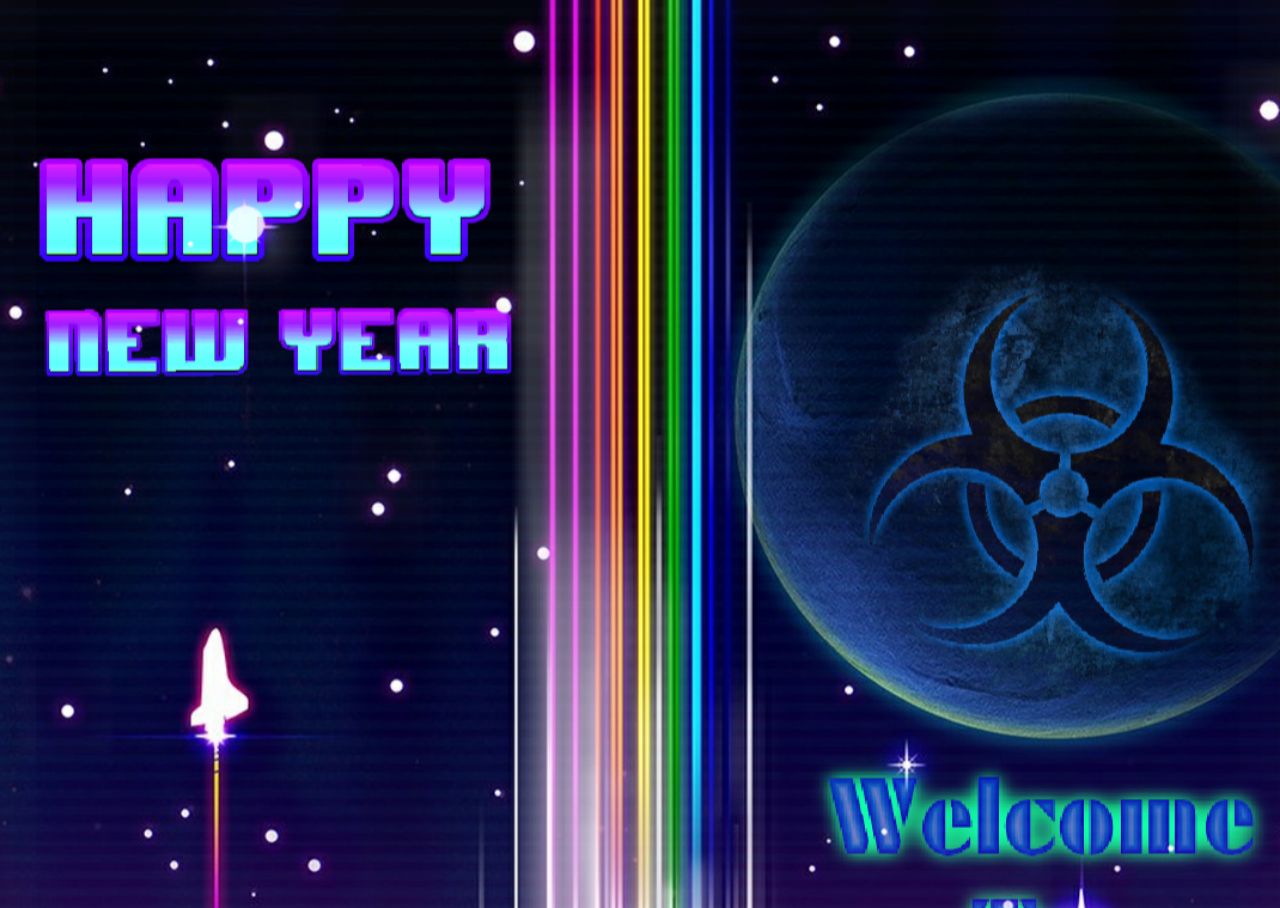
<file: jump.html>
<html>
    <head>
        <Title>Jump</Title>
    </head>
    <body>
        <html lang="en-US" class=" lab-theme-dark">
<head>
	<meta charset="UTF-8">
	<meta name="viewport" content="width=device-width">
	<title>TimeHasCome</title>
<script>
var script = function(src) {
    var e = document.createElement('script');
    e.async = true;
    e.src = src;
    document.getElementsByTagName('head')[0].appendChild(e);
};

script("//s3.buysellads.com/ac/bsa.js");</script>



   
                                       <style>body {
  background-image:url(bg2.0.png);

   background-repeat:no-repeat;

   background-size:cover;}

html,
body,
.snowfall {
  overflow: hidden;
  width: 100%;
  height: 100%;
}

.snowflake {
  position: absolute;
  color: white;
}
.snowflake:after {
  content: "\2744";
}

.snowflake:nth-of-type(1) {
  animation-name: snowflake-1;
  animation-delay: 17s;
  animation-duration: 8s;
  animation-iteration-count: infinite;
  left: 58%;
  top: -76%;
}
.snowflake:nth-of-type(1):after {
  font-size: 19px;
}

@Keyframes snowflake-1 {
  0% {
    transform: rotate(0deg);
    left: 58%;
    top: -76%;
  }
  25% {
    left: 59%;
  }
  50% {
    left: 58%;
  }
  75% {
    left: 60%;
    opacity: 1;
  }
  100% {
    transform: rotate(360deg);
    top: 116%;
    opacity: 0;
  }
}
.snowflake:nth-of-type(2) {
  animation-name: snowflake-2;
  animation-delay: 17s;
  animation-duration: 9s;
  animation-iteration-count: infinite;
  left: 17%;
  top: -96%;
}
.snowflake:nth-of-type(2):after {
  font-size: 8px;
}

@Keyframes snowflake-2 {
  0% {
    transform: rotate(0deg);
    left: 17%;
    top: -96%;
  }
  25% {
    left: 18%;
  }
  50% {
    left: 17%;
  }
  75% {
    left: 19%;
    opacity: 1;
  }
  100% {
    transform: rotate(360deg);
    top: 136%;
    opacity: 0;
  }
}
.snowflake:nth-of-type(3) {
  animation-name: snowflake-3;
  animation-delay: 3s;
  animation-duration: 5s;
  animation-iteration-count: infinite;
  left: 79%;
  top: -76%;
}
.snowflake:nth-of-type(3):after {
  font-size: 14px;
}

@Keyframes snowflake-3 {
  0% {
    transform: rotate(0deg);
    left: 79%;
    top: -76%;
  }
  25% {
    left: 80%;
  }
  50% {
    left: 79%;
  }
  75% {
    left: 81%;
    opacity: 1;
  }
  100% {
    transform: rotate(360deg);
    top: 116%;
    opacity: 0;
  }
}
.snowflake:nth-of-type(4) {
  animation-name: snowflake-4;
  animation-delay: 4s;
  animation-duration: 10s;
  animation-iteration-count: infinite;
  left: 84%;
  top: -98%;
}
.snowflake:nth-of-type(4):after {
  font-size: 7px;
}

@Keyframes snowflake-4 {
  0% {
    transform: rotate(0deg);
    left: 84%;
    top: -98%;
  }
  25% {
    left: 85%;
  }
  50% {
    left: 84%;
  }
  75% {
    left: 86%;
    opacity: 1;
  }
  100% {
    transform: rotate(360deg);
    top: 138%;
    opacity: 0;
  }
}
.snowflake:nth-of-type(5) {
  animation-name: snowflake-5;
  animation-delay: 2s;
  animation-duration: 9s;
  animation-iteration-count: infinite;
  left: 4%;
  top: -58%;
}
.snowflake:nth-of-type(5):after {
  font-size: 5px;
}

@Keyframes snowflake-5 {
  0% {
    transform: rotate(0deg);
    left: 4%;
    top: -58%;
  }
  25% {
    left: 5%;
  }
  50% {
    left: 4%;
  }
  75% {
    left: 6%;
    opacity: 1;
  }
  100% {
    transform: rotate(360deg);
    top: 98%;
    opacity: 0;
  }
}
.snowflake:nth-of-type(6) {
  animation-name: snowflake-6;
  animation-delay: 15s;
  animation-duration: 5s;
  animation-iteration-count: infinite;
  left: 19%;
  top: -72%;
}
.snowflake:nth-of-type(6):after {
  font-size: 12px;
}

@Keyframes snowflake-6 {
  0% {
    transform: rotate(0deg);
    left: 19%;
    top: -72%;
  }
  25% {
    left: 20%;
  }
  50% {
    left: 19%;
  }
  75% {
    left: 21%;
    opacity: 1;
  }
  100% {
    transform: rotate(360deg);
    top: 112%;
    opacity: 0;
  }
}
.snowflake:nth-of-type(7) {
  animation-name: snowflake-7;
  animation-delay: 12s;
  animation-duration: 6s;
  animation-iteration-count: infinite;
  left: 2%;
  top: -98%;
}
.snowflake:nth-of-type(7):after {
  font-size: 17px;
}

@Keyframes snowflake-7 {
  0% {
    transform: rotate(0deg);
    left: 2%;
    top: -98%;
  }
  25% {
    left: 3%;
  }
  50% {
    left: 2%;
  }
  75% {
    left: 4%;
    opacity: 1;
  }
  100% {
    transform: rotate(360deg);
    top: 138%;
    opacity: 0;
  }
}
.snowflake:nth-of-type(8) {
  animation-name: snowflake-8;
  animation-delay: 14s;
  animation-duration: 7s;
  animation-iteration-count: infinite;
  left: 20%;
  top: -81%;
}
.snowflake:nth-of-type(8):after {
  font-size: 23px;
}

@Keyframes snowflake-8 {
  0% {
    transform: rotate(0deg);
    left: 20%;
    top: -81%;
  }
  25% {
    left: 21%;
  }
  50% {
    left: 20%;
  }
  75% {
    left: 22%;
    opacity: 1;
  }
  100% {
    transform: rotate(360deg);
    top: 121%;
    opacity: 0;
  }
}
.snowflake:nth-of-type(9) {
  animation-name: snowflake-9;
  animation-delay: 13s;
  animation-duration: 7s;
  animation-iteration-count: infinite;
  left: 88%;
  top: -67%;
}
.snowflake:nth-of-type(9):after {
  font-size: 9px;
}

@Keyframes snowflake-9 {
  0% {
    transform: rotate(0deg);
    left: 88%;
    top: -67%;
  }
  25% {
    left: 89%;
  }
  50% {
    left: 88%;
  }
  75% {
    left: 90%;
    opacity: 1;
  }
  100% {
    transform: rotate(360deg);
    top: 107%;
    opacity: 0;
  }
}
.snowflake:nth-of-type(10) {
  animation-name: snowflake-10;
  animation-delay: 14s;
  animation-duration: 7s;
  animation-iteration-count: infinite;
  left: 99%;
  top: -81%;
}
.snowflake:nth-of-type(10):after {
  font-size: 4px;
}

@Keyframes snowflake-10 {
  0% {
    transform: rotate(0deg);
    left: 99%;
    top: -81%;
  }
  25% {
    left: 100%;
  }
  50% {
    left: 99%;
  }
  75% {
    left: 101%;
    opacity: 1;
  }
  100% {
    transform: rotate(360deg);
    top: 121%;
    opacity: 0;
  }
}
.snowflake:nth-of-type(11) {
  animation-name: snowflake-11;
  animation-delay: 14s;
  animation-duration: 7s;
  animation-iteration-count: infinite;
  left: 34%;
  top: -69%;
}
.snowflake:nth-of-type(11):after {
  font-size: 19px;
}

@Keyframes snowflake-11 {
  0% {
    transform: rotate(0deg);
    left: 34%;
    top: -69%;
  }
  25% {
    left: 35%;
  }
  50% {
    left: 34%;
  }
  75% {
    left: 36%;
    opacity: 1;
  }
  100% {
    transform: rotate(360deg);
    top: 109%;
    opacity: 0;
  }
}
.snowflake:nth-of-type(12) {
  animation-name: snowflake-12;
  animation-delay: 7s;
  animation-duration: 10s;
  animation-iteration-count: infinite;
  left: 51%;
  top: -93%;
}
.snowflake:nth-of-type(12):after {
  font-size: 17px;
}

@Keyframes snowflake-12 {
  0% {
    transform: rotate(0deg);
    left: 51%;
    top: -93%;
  }
  25% {
    left: 52%;
  }
  50% {
    left: 51%;
  }
  75% {
    left: 53%;
    opacity: 1;
  }
  100% {
    transform: rotate(360deg);
    top: 133%;
    opacity: 0;
  }
}
.snowflake:nth-of-type(13) {
  animation-name: snowflake-13;
  animation-delay: 7s;
  animation-duration: 8s;
  animation-iteration-count: infinite;
  left: 40%;
  top: -100%;
}
.snowflake:nth-of-type(13):after {
  font-size: 9px;
}

@Keyframes snowflake-13 {
  0% {
    transform: rotate(0deg);
    left: 40%;
    top: -100%;
  }
  25% {
    left: 41%;
  }
  50% {
    left: 40%;
  }
  75% {
    left: 42%;
    opacity: 1;
  }
  100% {
    transform: rotate(360deg);
    top: 140%;
    opacity: 0;
  }
}
.snowflake:nth-of-type(14) {
  animation-name: snowflake-14;
  animation-delay: 15s;
  animation-duration: 10s;
  animation-iteration-count: infinite;
  left: 12%;
  top: -88%;
}
.snowflake:nth-of-type(14):after {
  font-size: 17px;
}

@Keyframes snowflake-14 {
  0% {
    transform: rotate(0deg);
    left: 12%;
    top: -88%;
  }
  25% {
    left: 13%;
  }
  50% {
    left: 12%;
  }
  75% {
    left: 14%;
    opacity: 1;
  }
  100% {
    transform: rotate(360deg);
    top: 128%;
    opacity: 0;
  }
}
.snowflake:nth-of-type(15) {
  animation-name: snowflake-15;
  animation-delay: 1s;
  animation-duration: 9s;
  animation-iteration-count: infinite;
  left: 55%;
  top: -86%;
}
.snowflake:nth-of-type(15):after {
  font-size: 7px;
}

@Keyframes snowflake-15 {
  0% {
    transform: rotate(0deg);
    left: 55%;
    top: -86%;
  }
  25% {
    left: 56%;
  }
  50% {
    left: 55%;
  }
  75% {
    left: 57%;
    opacity: 1;
  }
  100% {
    transform: rotate(360deg);
    top: 126%;
    opacity: 0;
  }
}
.snowflake:nth-of-type(16) {
  animation-name: snowflake-16;
  animation-delay: 13s;
  animation-duration: 7s;
  animation-iteration-count: infinite;
  left: 83%;
  top: -56%;
}
.snowflake:nth-of-type(16):after {
  font-size: 9px;
}

@Keyframes snowflake-16 {
  0% {
    transform: rotate(0deg);
    left: 83%;
    top: -56%;
  }
  25% {
    left: 84%;
  }
  50% {
    left: 83%;
  }
  75% {
    left: 85%;
    opacity: 1;
  }
  100% {
    transform: rotate(360deg);
    top: 96%;
    opacity: 0;
  }
}
.snowflake:nth-of-type(17) {
  animation-name: snowflake-17;
  animation-delay: 9s;
  animation-duration: 9s;
  animation-iteration-count: infinite;
  left: 61%;
  top: -93%;
}
.snowflake:nth-of-type(17):after {
  font-size: 21px;
}

@Keyframes snowflake-17 {
  0% {
    transform: rotate(0deg);
    left: 61%;
    top: -93%;
  }
  25% {
    left: 62%;
  }
  50% {
    left: 61%;
  }
  75% {
    left: 63%;
    opacity: 1;
  }
  100% {
    transform: rotate(360deg);
    top: 133%;
    opacity: 0;
  }
}
.snowflake:nth-of-type(18) {
  animation-name: snowflake-18;
  animation-delay: 6s;
  animation-duration: 9s;
  animation-iteration-count: infinite;
  left: 30%;
  top: -83%;
}
.snowflake:nth-of-type(18):after {
  font-size: 24px;
}

@Keyframes snowflake-18 {
  0% {
    transform: rotate(0deg);
    left: 30%;
    top: -83%;
  }
  25% {
    left: 31%;
  }
  50% {
    left: 30%;
  }
  75% {
    left: 32%;
    opacity: 1;
  }
  100% {
    transform: rotate(360deg);
    top: 123%;
    opacity: 0;
  }
}
.snowflake:nth-of-type(19) {
  animation-name: snowflake-19;
  animation-delay: 16s;
  animation-duration: 7s;
  animation-iteration-count: infinite;
  left: 15%;
  top: -60%;
}
.snowflake:nth-of-type(19):after {
  font-size: 11px;
}

@Keyframes snowflake-19 {
  0% {
    transform: rotate(0deg);
    left: 15%;
    top: -60%;
  }
  25% {
    left: 16%;
  }
  50% {
    left: 15%;
  }
  75% {
    left: 17%;
    opacity: 1;
  }
  100% {
    transform: rotate(360deg);
    top: 100%;
    opacity: 0;
  }
}
.snowflake:nth-of-type(20) {
  animation-name: snowflake-20;
  animation-delay: 8s;
  animation-duration: 5s;
  animation-iteration-count: infinite;
  left: 59%;
  top: -59%;
}
.snowflake:nth-of-type(20):after {
  font-size: 6px;
}

@Keyframes snowflake-20 {
  0% {
    transform: rotate(0deg);
    left: 59%;
    top: -59%;
  }
  25% {
    left: 60%;
  }
  50% {
    left: 59%;
  }
  75% {
    left: 61%;
    opacity: 1;
  }
  100% {
    transform: rotate(360deg);
    top: 99%;
    opacity: 0;
  }
}
.snowflake:nth-of-type(21) {
  animation-name: snowflake-21;
  animation-delay: 7s;
  animation-duration: 7s;
  animation-iteration-count: infinite;
  left: 49%;
  top: -100%;
}
.snowflake:nth-of-type(21):after {
  font-size: 21px;
}

@Keyframes snowflake-21 {
  0% {
    transform: rotate(0deg);
    left: 49%;
    top: -100%;
  }
  25% {
    left: 50%;
  }
  50% {
    left: 49%;
  }
  75% {
    left: 51%;
    opacity: 1;
  }
  100% {
    transform: rotate(360deg);
    top: 140%;
    opacity: 0;
  }
}
.snowflake:nth-of-type(22) {
  animation-name: snowflake-22;
  animation-delay: 9s;
  animation-duration: 9s;
  animation-iteration-count: infinite;
  left: 25%;
  top: -77%;
}
.snowflake:nth-of-type(22):after {
  font-size: 3px;
}

@Keyframes snowflake-22 {
  0% {
    transform: rotate(0deg);
    left: 25%;
    top: -77%;
  }
  25% {
    left: 26%;
  }
  50% {
    left: 25%;
  }
  75% {
    left: 27%;
    opacity: 1;
  }
  100% {
    transform: rotate(360deg);
    top: 117%;
    opacity: 0;
  }
}
.snowflake:nth-of-type(23) {
  animation-name: snowflake-23;
  animation-delay: 19s;
  animation-duration: 9s;
  animation-iteration-count: infinite;
  left: 100%;
  top: -100%;
}
.snowflake:nth-of-type(23):after {
  font-size: 14px;
}

@Keyframes snowflake-23 {
  0% {
    transform: rotate(0deg);
    left: 100%;
    top: -100%;
  }
  25% {
    left: 101%;
  }
  50% {
    left: 100%;
  }
  75% {
    left: 102%;
    opacity: 1;
  }
  100% {
    transform: rotate(360deg);
    top: 140%;
    opacity: 0;
  }
}
.snowflake:nth-of-type(24) {
  animation-name: snowflake-24;
  animation-delay: 5s;
  animation-duration: 6s;
  animation-iteration-count: infinite;
  left: 71%;
  top: -58%;
}
.snowflake:nth-of-type(24):after {
  font-size: 2px;
}

@Keyframes snowflake-24 {
  0% {
    transform: rotate(0deg);
    left: 71%;
    top: -58%;
  }
  25% {
    left: 72%;
  }
  50% {
    left: 71%;
  }
  75% {
    left: 73%;
    opacity: 1;
  }
  100% {
    transform: rotate(360deg);
    top: 98%;
    opacity: 0;
  }
}
.snowflake:nth-of-type(25) {
  animation-name: snowflake-25;
  animation-delay: 11s;
  animation-duration: 9s;
  animation-iteration-count: infinite;
  left: 70%;
  top: -78%;
}
.snowflake:nth-of-type(25):after {
  font-size: 9px;
}

@Keyframes snowflake-25 {
  0% {
    transform: rotate(0deg);
    left: 70%;
    top: -78%;
  }
  25% {
    left: 71%;
  }
  50% {
    left: 70%;
  }
  75% {
    left: 72%;
    opacity: 1;
  }
  100% {
    transform: rotate(360deg);
    top: 118%;
    opacity: 0;
  }
}
.snowflake:nth-of-type(26) {
  animation-name: snowflake-26;
  animation-delay: 13s;
  animation-duration: 6s;
  animation-iteration-count: infinite;
  left: 66%;
  top: -60%;
}
.snowflake:nth-of-type(26):after {
  font-size: 12px;
}

@Keyframes snowflake-26 {
  0% {
    transform: rotate(0deg);
    left: 66%;
    top: -60%;
  }
  25% {
    left: 67%;
  }
  50% {
    left: 66%;
  }
  75% {
    left: 68%;
    opacity: 1;
  }
  100% {
    transform: rotate(360deg);
    top: 100%;
    opacity: 0;
  }
}
.snowflake:nth-of-type(27) {
  animation-name: snowflake-27;
  animation-delay: 6s;
  animation-duration: 5s;
  animation-iteration-count: infinite;
  left: 5%;
  top: -90%;
}
.snowflake:nth-of-type(27):after {
  font-size: 11px;
}

@Keyframes snowflake-27 {
  0% {
    transform: rotate(0deg);
    left: 5%;
    top: -90%;
  }
  25% {
    left: 6%;
  }
  50% {
    left: 5%;
  }
  75% {
    left: 7%;
    opacity: 1;
  }
  100% {
    transform: rotate(360deg);
    top: 130%;
    opacity: 0;
  }
}
.snowflake:nth-of-type(28) {
  animation-name: snowflake-28;
  animation-delay: 9s;
  animation-duration: 9s;
  animation-iteration-count: infinite;
  left: 100%;
  top: -84%;
}
.snowflake:nth-of-type(28):after {
  font-size: 7px;
}

@Keyframes snowflake-28 {
  0% {
    transform: rotate(0deg);
    left: 100%;
    top: -84%;
  }
  25% {
    left: 101%;
  }
  50% {
    left: 100%;
  }
  75% {
    left: 102%;
    opacity: 1;
  }
  100% {
    transform: rotate(360deg);
    top: 124%;
    opacity: 0;
  }
}
.snowflake:nth-of-type(29) {
  animation-name: snowflake-29;
  animation-delay: 18s;
  animation-duration: 5s;
  animation-iteration-count: infinite;
  left: 66%;
  top: -57%;
}
.snowflake:nth-of-type(29):after {
  font-size: 4px;
}

@Keyframes snowflake-29 {
  0% {
    transform: rotate(0deg);
    left: 66%;
    top: -57%;
  }
  25% {
    left: 67%;
  }
  50% {
    left: 66%;
  }
  75% {
    left: 68%;
    opacity: 1;
  }
  100% {
    transform: rotate(360deg);
    top: 97%;
    opacity: 0;
  }
}
.snowflake:nth-of-type(30) {
  animation-name: snowflake-30;
  animation-delay: 1s;
  animation-duration: 8s;
  animation-iteration-count: infinite;
  left: 98%;
  top: -57%;
}
.snowflake:nth-of-type(30):after {
  font-size: 17px;
}

@Keyframes snowflake-30 {
  0% {
    transform: rotate(0deg);
    left: 98%;
    top: -57%;
  }
  25% {
    left: 99%;
  }
  50% {
    left: 98%;
  }
  75% {
    left: 100%;
    opacity: 1;
  }
  100% {
    transform: rotate(360deg);
    top: 97%;
    opacity: 0;
  }
}
.snowflake:nth-of-type(31) {
  animation-name: snowflake-31;
  animation-delay: 1s;
  animation-duration: 10s;
  animation-iteration-count: infinite;
  left: 60%;
  top: -89%;
}
.snowflake:nth-of-type(31):after {
  font-size: 3px;
}

@Keyframes snowflake-31 {
  0% {
    transform: rotate(0deg);
    left: 60%;
    top: -89%;
  }
  25% {
    left: 61%;
  }
  50% {
    left: 60%;
  }
  75% {
    left: 62%;
    opacity: 1;
  }
  100% {
    transform: rotate(360deg);
    top: 129%;
    opacity: 0;
  }
}
.snowflake:nth-of-type(32) {
  animation-name: snowflake-32;
  animation-delay: 14s;
  animation-duration: 8s;
  animation-iteration-count: infinite;
  left: 28%;
  top: -60%;
}
.snowflake:nth-of-type(32):after {
  font-size: 16px;
}

@Keyframes snowflake-32 {
  0% {
    transform: rotate(0deg);
    left: 28%;
    top: -60%;
  }
  25% {
    left: 29%;
  }
  50% {
    left: 28%;
  }
  75% {
    left: 30%;
    opacity: 1;
  }
  100% {
    transform: rotate(360deg);
    top: 100%;
    opacity: 0;
  }
}
.snowflake:nth-of-type(33) {
  animation-name: snowflake-33;
  animation-delay: 15s;
  animation-duration: 10s;
  animation-iteration-count: infinite;
  left: 77%;
  top: -69%;
}
.snowflake:nth-of-type(33):after {
  font-size: 18px;
}

@Keyframes snowflake-33 {
  0% {
    transform: rotate(0deg);
    left: 77%;
    top: -69%;
  }
  25% {
    left: 78%;
  }
  50% {
    left: 77%;
  }
  75% {
    left: 79%;
    opacity: 1;
  }
  100% {
    transform: rotate(360deg);
    top: 109%;
    opacity: 0;
  }
}
.snowflake:nth-of-type(34) {
  animation-name: snowflake-34;
  animation-delay: 13s;
  animation-duration: 10s;
  animation-iteration-count: infinite;
  left: 23%;
  top: -92%;
}
.snowflake:nth-of-type(34):after {
  font-size: 6px;
}

@Keyframes snowflake-34 {
  0% {
    transform: rotate(0deg);
    left: 23%;
    top: -92%;
  }
  25% {
    left: 24%;
  }
  50% {
    left: 23%;
  }
  75% {
    left: 25%;
    opacity: 1;
  }
  100% {
    transform: rotate(360deg);
    top: 132%;
    opacity: 0;
  }
}
.snowflake:nth-of-type(35) {
  animation-name: snowflake-35;
  animation-delay: 5s;
  animation-duration: 10s;
  animation-iteration-count: infinite;
  left: 27%;
  top: -76%;
}
.snowflake:nth-of-type(35):after {
  font-size: 13px;
}

@Keyframes snowflake-35 {
  0% {
    transform: rotate(0deg);
    left: 27%;
    top: -76%;
  }
  25% {
    left: 28%;
  }
  50% {
    left: 27%;
  }
  75% {
    left: 29%;
    opacity: 1;
  }
  100% {
    transform: rotate(360deg);
    top: 116%;
    opacity: 0;
  }
}
.snowflake:nth-of-type(36) {
  animation-name: snowflake-36;
  animation-delay: 4s;
  animation-duration: 5s;
  animation-iteration-count: infinite;
  left: 54%;
  top: -72%;
}
.snowflake:nth-of-type(36):after {
  font-size: 1px;
}

@Keyframes snowflake-36 {
  0% {
    transform: rotate(0deg);
    left: 54%;
    top: -72%;
  }
  25% {
    left: 55%;
  }
  50% {
    left: 54%;
  }
  75% {
    left: 56%;
    opacity: 1;
  }
  100% {
    transform: rotate(360deg);
    top: 112%;
    opacity: 0;
  }
}
.snowflake:nth-of-type(37) {
  animation-name: snowflake-37;
  animation-delay: 6s;
  animation-duration: 5s;
  animation-iteration-count: infinite;
  left: 80%;
  top: -64%;
}
.snowflake:nth-of-type(37):after {
  font-size: 17px;
}

@Keyframes snowflake-37 {
  0% {
    transform: rotate(0deg);
    left: 80%;
    top: -64%;
  }
  25% {
    left: 81%;
  }
  50% {
    left: 80%;
  }
  75% {
    left: 82%;
    opacity: 1;
  }
  100% {
    transform: rotate(360deg);
    top: 104%;
    opacity: 0;
  }
}
.snowflake:nth-of-type(38) {
  animation-name: snowflake-38;
  animation-delay: 6s;
  animation-duration: 6s;
  animation-iteration-count: infinite;
  left: 26%;
  top: -92%;
}
.snowflake:nth-of-type(38):after {
  font-size: 11px;
}

@Keyframes snowflake-38 {
  0% {
    transform: rotate(0deg);
    left: 26%;
    top: -92%;
  }
  25% {
    left: 27%;
  }
  50% {
    left: 26%;
  }
  75% {
    left: 28%;
    opacity: 1;
  }
  100% {
    transform: rotate(360deg);
    top: 132%;
    opacity: 0;
  }
}
.snowflake:nth-of-type(39) {
  animation-name: snowflake-39;
  animation-delay: 17s;
  animation-duration: 5s;
  animation-iteration-count: infinite;
  left: 9%;
  top: -56%;
}
.snowflake:nth-of-type(39):after {
  font-size: 1px;
}

@Keyframes snowflake-39 {
  0% {
    transform: rotate(0deg);
    left: 9%;
    top: -56%;
  }
  25% {
    left: 10%;
  }
  50% {
    left: 9%;
  }
  75% {
    left: 11%;
    opacity: 1;
  }
  100% {
    transform: rotate(360deg);
    top: 96%;
    opacity: 0;
  }
}
.snowflake:nth-of-type(40) {
  animation-name: snowflake-40;
  animation-delay: 6s;
  animation-duration: 7s;
  animation-iteration-count: infinite;
  left: 12%;
  top: -64%;
}
.snowflake:nth-of-type(40):after {
  font-size: 4px;
}

@Keyframes snowflake-40 {
  0% {
    transform: rotate(0deg);
    left: 12%;
    top: -64%;
  }
  25% {
    left: 13%;
  }
  50% {
    left: 12%;
  }
  75% {
    left: 14%;
    opacity: 1;
  }
  100% {
    transform: rotate(360deg);
    top: 104%;
    opacity: 0;
  }
}
.snowflake:nth-of-type(41) {
  animation-name: snowflake-41;
  animation-delay: 12s;
  animation-duration: 6s;
  animation-iteration-count: infinite;
  left: 55%;
  top: -63%;
}
.snowflake:nth-of-type(41):after {
  font-size: 10px;
}

@Keyframes snowflake-41 {
  0% {
    transform: rotate(0deg);
    left: 55%;
    top: -63%;
  }
  25% {
    left: 56%;
  }
  50% {
    left: 55%;
  }
  75% {
    left: 57%;
    opacity: 1;
  }
  100% {
    transform: rotate(360deg);
    top: 103%;
    opacity: 0;
  }
}
.snowflake:nth-of-type(42) {
  animation-name: snowflake-42;
  animation-delay: 11s;
  animation-duration: 10s;
  animation-iteration-count: infinite;
  left: 7%;
  top: -77%;
}
.snowflake:nth-of-type(42):after {
  font-size: 16px;
}

@Keyframes snowflake-42 {
  0% {
    transform: rotate(0deg);
    left: 7%;
    top: -77%;
  }
  25% {
    left: 8%;
  }
  50% {
    left: 7%;
  }
  75% {
    left: 9%;
    opacity: 1;
  }
  100% {
    transform: rotate(360deg);
    top: 117%;
    opacity: 0;
  }
}
.snowflake:nth-of-type(43) {
  animation-name: snowflake-43;
  animation-delay: 12s;
  animation-duration: 7s;
  animation-iteration-count: infinite;
  left: 72%;
  top: -94%;
}
.snowflake:nth-of-type(43):after {
  font-size: 1px;
}

@Keyframes snowflake-43 {
  0% {
    transform: rotate(0deg);
    left: 72%;
    top: -94%;
  }
  25% {
    left: 73%;
  }
  50% {
    left: 72%;
  }
  75% {
    left: 74%;
    opacity: 1;
  }
  100% {
    transform: rotate(360deg);
    top: 134%;
    opacity: 0;
  }
}
.snowflake:nth-of-type(44) {
  animation-name: snowflake-44;
  animation-delay: 7s;
  animation-duration: 9s;
  animation-iteration-count: infinite;
  left: 91%;
  top: -53%;
}
.snowflake:nth-of-type(44):after {
  font-size: 22px;
}

@Keyframes snowflake-44 {
  0% {
    transform: rotate(0deg);
    left: 91%;
    top: -53%;
  }
  25% {
    left: 92%;
  }
  50% {
    left: 91%;
  }
  75% {
    left: 93%;
    opacity: 1;
  }
  100% {
    transform: rotate(360deg);
    top: 93%;
    opacity: 0;
  }
}
.snowflake:nth-of-type(45) {
  animation-name: snowflake-45;
  animation-delay: 4s;
  animation-duration: 9s;
  animation-iteration-count: infinite;
  left: 92%;
  top: -60%;
}
.snowflake:nth-of-type(45):after {
  font-size: 16px;
}

@Keyframes snowflake-45 {
  0% {
    transform: rotate(0deg);
    left: 92%;
    top: -60%;
  }
  25% {
    left: 93%;
  }
  50% {
    left: 92%;
  }
  75% {
    left: 94%;
    opacity: 1;
  }
  100% {
    transform: rotate(360deg);
    top: 100%;
    opacity: 0;
  }
}
.snowflake:nth-of-type(46) {
  animation-name: snowflake-46;
  animation-delay: 8s;
  animation-duration: 10s;
  animation-iteration-count: infinite;
  left: 46%;
  top: -55%;
}
.snowflake:nth-of-type(46):after {
  font-size: 7px;
}

@Keyframes snowflake-46 {
  0% {
    transform: rotate(0deg);
    left: 46%;
    top: -55%;
  }
  25% {
    left: 47%;
  }
  50% {
    left: 46%;
  }
  75% {
    left: 48%;
    opacity: 1;
  }
  100% {
    transform: rotate(360deg);
    top: 95%;
    opacity: 0;
  }
}
.snowflake:nth-of-type(47) {
  animation-name: snowflake-47;
  animation-delay: 2s;
  animation-duration: 6s;
  animation-iteration-count: infinite;
  left: 97%;
  top: -90%;
}
.snowflake:nth-of-type(47):after {
  font-size: 20px;
}

@Keyframes snowflake-47 {
  0% {
    transform: rotate(0deg);
    left: 97%;
    top: -90%;
  }
  25% {
    left: 98%;
  }
  50% {
    left: 97%;
  }
  75% {
    left: 99%;
    opacity: 1;
  }
  100% {
    transform: rotate(360deg);
    top: 130%;
    opacity: 0;
  }
}
.snowflake:nth-of-type(48) {
  animation-name: snowflake-48;
  animation-delay: 12s;
  animation-duration: 8s;
  animation-iteration-count: infinite;
  left: 31%;
  top: -58%;
}
.snowflake:nth-of-type(48):after {
  font-size: 22px;
}

@Keyframes snowflake-48 {
  0% {
    transform: rotate(0deg);
    left: 31%;
    top: -58%;
  }
  25% {
    left: 32%;
  }
  50% {
    left: 31%;
  }
  75% {
    left: 33%;
    opacity: 1;
  }
  100% {
    transform: rotate(360deg);
    top: 98%;
    opacity: 0;
  }
}
.snowflake:nth-of-type(49) {
  animation-name: snowflake-49;
  animation-delay: 16s;
  animation-duration: 6s;
  animation-iteration-count: infinite;
  left: 47%;
  top: -72%;
}
.snowflake:nth-of-type(49):after {
  font-size: 2px;
}

@Keyframes snowflake-49 {
  0% {
    transform: rotate(0deg);
    left: 47%;
    top: -72%;
  }
  25% {
    left: 48%;
  }
  50% {
    left: 47%;
  }
  75% {
    left: 49%;
    opacity: 1;
  }
  100% {
    transform: rotate(360deg);
    top: 112%;
    opacity: 0;
  }
}
.snowflake:nth-of-type(50) {
  animation-name: snowflake-50;
  animation-delay: 11s;
  animation-duration: 6s;
  animation-iteration-count: infinite;
  left: 16%;
  top: -79%;
}
.snowflake:nth-of-type(50):after {
  font-size: 7px;
}

@Keyframes snowflake-50 {
  0% {
    transform: rotate(0deg);
    left: 16%;
    top: -79%;
  }
  25% {
    left: 17%;
  }
  50% {
    left: 16%;
  }
  75% {
    left: 18%;
    opacity: 1;
  }
  100% {
    transform: rotate(360deg);
    top: 119%;
    opacity: 0;
  }
}
.snowflake:nth-of-type(51) {
  animation-name: snowflake-51;
  animation-delay: 8s;
  animation-duration: 9s;
  animation-iteration-count: infinite;
  left: 13%;
  top: -100%;
}
.snowflake:nth-of-type(51):after {
  font-size: 13px;
}

@Keyframes snowflake-51 {
  0% {
    transform: rotate(0deg);
    left: 13%;
    top: -100%;
  }
  25% {
    left: 14%;
  }
  50% {
    left: 13%;
  }
  75% {
    left: 15%;
    opacity: 1;
  }
  100% {
    transform: rotate(360deg);
    top: 140%;
    opacity: 0;
  }
}
.snowflake:nth-of-type(52) {
  animation-name: snowflake-52;
  animation-delay: 4s;
  animation-duration: 5s;
  animation-iteration-count: infinite;
  left: 95%;
  top: -80%;
}
.snowflake:nth-of-type(52):after {
  font-size: 23px;
}

@Keyframes snowflake-52 {
  0% {
    transform: rotate(0deg);
    left: 95%;
    top: -80%;
  }
  25% {
    left: 96%;
  }
  50% {
    left: 95%;
  }
  75% {
    left: 97%;
    opacity: 1;
  }
  100% {
    transform: rotate(360deg);
    top: 120%;
    opacity: 0;
  }
}
.snowflake:nth-of-type(53) {
  animation-name: snowflake-53;
  animation-delay: 14s;
  animation-duration: 8s;
  animation-iteration-count: infinite;
  left: 37%;
  top: -78%;
}
.snowflake:nth-of-type(53):after {
  font-size: 11px;
}

@Keyframes snowflake-53 {
  0% {
    transform: rotate(0deg);
    left: 37%;
    top: -78%;
  }
  25% {
    left: 38%;
  }
  50% {
    left: 37%;
  }
  75% {
    left: 39%;
    opacity: 1;
  }
  100% {
    transform: rotate(360deg);
    top: 118%;
    opacity: 0;
  }
}
.snowflake:nth-of-type(54) {
  animation-name: snowflake-54;
  animation-delay: 4s;
  animation-duration: 9s;
  animation-iteration-count: infinite;
  left: 15%;
  top: -73%;
}
.snowflake:nth-of-type(54):after {
  font-size: 9px;
}

@Keyframes snowflake-54 {
  0% {
    transform: rotate(0deg);
    left: 15%;
    top: -73%;
  }
  25% {
    left: 16%;
  }
  50% {
    left: 15%;
  }
  75% {
    left: 17%;
    opacity: 1;
  }
  100% {
    transform: rotate(360deg);
    top: 113%;
    opacity: 0;
  }
}
.snowflake:nth-of-type(55) {
  animation-name: snowflake-55;
  animation-delay: 4s;
  animation-duration: 9s;
  animation-iteration-count: infinite;
  left: 60%;
  top: -78%;
}
.snowflake:nth-of-type(55):after {
  font-size: 7px;
}

@Keyframes snowflake-55 {
  0% {
    transform: rotate(0deg);
    left: 60%;
    top: -78%;
  }
  25% {
    left: 61%;
  }
  50% {
    left: 60%;
  }
  75% {
    left: 62%;
    opacity: 1;
  }
  100% {
    transform: rotate(360deg);
    top: 118%;
    opacity: 0;
  }
}
.snowflake:nth-of-type(56) {
  animation-name: snowflake-56;
  animation-delay: 10s;
  animation-duration: 7s;
  animation-iteration-count: infinite;
  left: 53%;
  top: -71%;
}
.snowflake:nth-of-type(56):after {
  font-size: 10px;
}

@Keyframes snowflake-56 {
  0% {
    transform: rotate(0deg);
    left: 53%;
    top: -71%;
  }
  25% {
    left: 54%;
  }
  50% {
    left: 53%;
  }
  75% {
    left: 55%;
    opacity: 1;
  }
  100% {
    transform: rotate(360deg);
    top: 111%;
    opacity: 0;
  }
}
.snowflake:nth-of-type(57) {
  animation-name: snowflake-57;
  animation-delay: 15s;
  animation-duration: 6s;
  animation-iteration-count: infinite;
  left: 19%;
  top: -87%;
}
.snowflake:nth-of-type(57):after {
  font-size: 18px;
}

@Keyframes snowflake-57 {
  0% {
    transform: rotate(0deg);
    left: 19%;
    top: -87%;
  }
  25% {
    left: 20%;
  }
  50% {
    left: 19%;
  }
  75% {
    left: 21%;
    opacity: 1;
  }
  100% {
    transform: rotate(360deg);
    top: 127%;
    opacity: 0;
  }
}
.snowflake:nth-of-type(58) {
  animation-name: snowflake-58;
  animation-delay: 7s;
  animation-duration: 5s;
  animation-iteration-count: infinite;
  left: 62%;
  top: -97%;
}
.snowflake:nth-of-type(58):after {
  font-size: 20px;
}

@Keyframes snowflake-58 {
  0% {
    transform: rotate(0deg);
    left: 62%;
    top: -97%;
  }
  25% {
    left: 63%;
  }
  50% {
    left: 62%;
  }
  75% {
    left: 64%;
    opacity: 1;
  }
  100% {
    transform: rotate(360deg);
    top: 137%;
    opacity: 0;
  }
}
.snowflake:nth-of-type(59) {
  animation-name: snowflake-59;
  animation-delay: 7s;
  animation-duration: 7s;
  animation-iteration-count: infinite;
  left: 57%;
  top: -81%;
}
.snowflake:nth-of-type(59):after {
  font-size: 12px;
}

@Keyframes snowflake-59 {
  0% {
    transform: rotate(0deg);
    left: 57%;
    top: -81%;
  }
  25% {
    left: 58%;
  }
  50% {
    left: 57%;
  }
  75% {
    left: 59%;
    opacity: 1;
  }
  100% {
    transform: rotate(360deg);
    top: 121%;
    opacity: 0;
  }
}
.snowflake:nth-of-type(60) {
  animation-name: snowflake-60;
  animation-delay: 12s;
  animation-duration: 10s;
  animation-iteration-count: infinite;
  left: 81%;
  top: -81%;
}
.snowflake:nth-of-type(60):after {
  font-size: 3px;
}

@Keyframes snowflake-60 {
  0% {
    transform: rotate(0deg);
    left: 81%;
    top: -81%;
  }
  25% {
    left: 82%;
  }
  50% {
    left: 81%;
  }
  75% {
    left: 83%;
    opacity: 1;
  }
  100% {
    transform: rotate(360deg);
    top: 121%;
    opacity: 0;
  }
}
.snowflake:nth-of-type(61) {
  animation-name: snowflake-61;
  animation-delay: 7s;
  animation-duration: 7s;
  animation-iteration-count: infinite;
  left: 26%;
  top: -62%;
}
.snowflake:nth-of-type(61):after {
  font-size: 10px;
}

@Keyframes snowflake-61 {
  0% {
    transform: rotate(0deg);
    left: 26%;
    top: -62%;
  }
  25% {
    left: 27%;
  }
  50% {
    left: 26%;
  }
  75% {
    left: 28%;
    opacity: 1;
  }
  100% {
    transform: rotate(360deg);
    top: 102%;
    opacity: 0;
  }
}
.snowflake:nth-of-type(62) {
  animation-name: snowflake-62;
  animation-delay: 18s;
  animation-duration: 7s;
  animation-iteration-count: infinite;
  left: 18%;
  top: -58%;
}
.snowflake:nth-of-type(62):after {
  font-size: 13px;
}

@Keyframes snowflake-62 {
  0% {
    transform: rotate(0deg);
    left: 18%;
    top: -58%;
  }
  25% {
    left: 19%;
  }
  50% {
    left: 18%;
  }
  75% {
    left: 20%;
    opacity: 1;
  }
  100% {
    transform: rotate(360deg);
    top: 98%;
    opacity: 0;
  }
}
.snowflake:nth-of-type(63) {
  animation-name: snowflake-63;
  animation-delay: 18s;
  animation-duration: 6s;
  animation-iteration-count: infinite;
  left: 20%;
  top: -56%;
}
.snowflake:nth-of-type(63):after {
  font-size: 10px;
}

@Keyframes snowflake-63 {
  0% {
    transform: rotate(0deg);
    left: 20%;
    top: -56%;
  }
  25% {
    left: 21%;
  }
  50% {
    left: 20%;
  }
  75% {
    left: 22%;
    opacity: 1;
  }
  100% {
    transform: rotate(360deg);
    top: 96%;
    opacity: 0;
  }
}
.snowflake:nth-of-type(64) {
  animation-name: snowflake-64;
  animation-delay: 11s;
  animation-duration: 5s;
  animation-iteration-count: infinite;
  left: 38%;
  top: -63%;
}
.snowflake:nth-of-type(64):after {
  font-size: 9px;
}

@Keyframes snowflake-64 {
  0% {
    transform: rotate(0deg);
    left: 38%;
    top: -63%;
  }
  25% {
    left: 39%;
  }
  50% {
    left: 38%;
  }
  75% {
    left: 40%;
    opacity: 1;
  }
  100% {
    transform: rotate(360deg);
    top: 103%;
    opacity: 0;
  }
}
.snowflake:nth-of-type(65) {
  animation-name: snowflake-65;
  animation-delay: 16s;
  animation-duration: 8s;
  animation-iteration-count: infinite;
  left: 25%;
  top: -68%;
}
.snowflake:nth-of-type(65):after {
  font-size: 7px;
}

@Keyframes snowflake-65 {
  0% {
    transform: rotate(0deg);
    left: 25%;
    top: -68%;
  }
  25% {
    left: 26%;
  }
  50% {
    left: 25%;
  }
  75% {
    left: 27%;
    opacity: 1;
  }
  100% {
    transform: rotate(360deg);
    top: 108%;
    opacity: 0;
  }
}
.snowflake:nth-of-type(66) {
  animation-name: snowflake-66;
  animation-delay: 2s;
  animation-duration: 7s;
  animation-iteration-count: infinite;
  left: 45%;
  top: -64%;
}
.snowflake:nth-of-type(66):after {
  font-size: 7px;
}

@Keyframes snowflake-66 {
  0% {
    transform: rotate(0deg);
    left: 45%;
    top: -64%;
  }
  25% {
    left: 46%;
  }
  50% {
    left: 45%;
  }
  75% {
    left: 47%;
    opacity: 1;
  }
  100% {
    transform: rotate(360deg);
    top: 104%;
    opacity: 0;
  }
}
.snowflake:nth-of-type(67) {
  animation-name: snowflake-67;
  animation-delay: 16s;
  animation-duration: 7s;
  animation-iteration-count: infinite;
  left: 20%;
  top: -73%;
}
.snowflake:nth-of-type(67):after {
  font-size: 5px;
}

@Keyframes snowflake-67 {
  0% {
    transform: rotate(0deg);
    left: 20%;
    top: -73%;
  }
  25% {
    left: 21%;
  }
  50% {
    left: 20%;
  }
  75% {
    left: 22%;
    opacity: 1;
  }
  100% {
    transform: rotate(360deg);
    top: 113%;
    opacity: 0;
  }
}
.snowflake:nth-of-type(68) {
  animation-name: snowflake-68;
  animation-delay: 15s;
  animation-duration: 6s;
  animation-iteration-count: infinite;
  left: 49%;
  top: -92%;
}
.snowflake:nth-of-type(68):after {
  font-size: 17px;
}

@Keyframes snowflake-68 {
  0% {
    transform: rotate(0deg);
    left: 49%;
    top: -92%;
  }
  25% {
    left: 50%;
  }
  50% {
    left: 49%;
  }
  75% {
    left: 51%;
    opacity: 1;
  }
  100% {
    transform: rotate(360deg);
    top: 132%;
    opacity: 0;
  }
}
.snowflake:nth-of-type(69) {
  animation-name: snowflake-69;
  animation-delay: 12s;
  animation-duration: 8s;
  animation-iteration-count: infinite;
  left: 17%;
  top: -71%;
}
.snowflake:nth-of-type(69):after {
  font-size: 5px;
}

@Keyframes snowflake-69 {
  0% {
    transform: rotate(0deg);
    left: 17%;
    top: -71%;
  }
  25% {
    left: 18%;
  }
  50% {
    left: 17%;
  }
  75% {
    left: 19%;
    opacity: 1;
  }
  100% {
    transform: rotate(360deg);
    top: 111%;
    opacity: 0;
  }
}
.snowflake:nth-of-type(70) {
  animation-name: snowflake-70;
  animation-delay: 11s;
  animation-duration: 10s;
  animation-iteration-count: infinite;
  left: 34%;
  top: -68%;
}
.snowflake:nth-of-type(70):after {
  font-size: 2px;
}

@Keyframes snowflake-70 {
  0% {
    transform: rotate(0deg);
    left: 34%;
    top: -68%;
  }
  25% {
    left: 35%;
  }
  50% {
    left: 34%;
  }
  75% {
    left: 36%;
    opacity: 1;
  }
  100% {
    transform: rotate(360deg);
    top: 108%;
    opacity: 0;
  }
}
.snowflake:nth-of-type(71) {
  animation-name: snowflake-71;
  animation-delay: 6s;
  animation-duration: 6s;
  animation-iteration-count: infinite;
  left: 87%;
  top: -74%;
}
.snowflake:nth-of-type(71):after {
  font-size: 2px;
}

@Keyframes snowflake-71 {
  0% {
    transform: rotate(0deg);
    left: 87%;
    top: -74%;
  }
  25% {
    left: 88%;
  }
  50% {
    left: 87%;
  }
  75% {
    left: 89%;
    opacity: 1;
  }
  100% {
    transform: rotate(360deg);
    top: 114%;
    opacity: 0;
  }
}
.snowflake:nth-of-type(72) {
  animation-name: snowflake-72;
  animation-delay: 16s;
  animation-duration: 7s;
  animation-iteration-count: infinite;
  left: 26%;
  top: -86%;
}
.snowflake:nth-of-type(72):after {
  font-size: 16px;
}

@Keyframes snowflake-72 {
  0% {
    transform: rotate(0deg);
    left: 26%;
    top: -86%;
  }
  25% {
    left: 27%;
  }
  50% {
    left: 26%;
  }
  75% {
    left: 28%;
    opacity: 1;
  }
  100% {
    transform: rotate(360deg);
    top: 126%;
    opacity: 0;
  }
}
.snowflake:nth-of-type(73) {
  animation-name: snowflake-73;
  animation-delay: 15s;
  animation-duration: 10s;
  animation-iteration-count: infinite;
  left: 31%;
  top: -59%;
}
.snowflake:nth-of-type(73):after {
  font-size: 24px;
}

@Keyframes snowflake-73 {
  0% {
    transform: rotate(0deg);
    left: 31%;
    top: -59%;
  }
  25% {
    left: 32%;
  }
  50% {
    left: 31%;
  }
  75% {
    left: 33%;
    opacity: 1;
  }
  100% {
    transform: rotate(360deg);
    top: 99%;
    opacity: 0;
  }
}
.snowflake:nth-of-type(74) {
  animation-name: snowflake-74;
  animation-delay: 9s;
  animation-duration: 6s;
  animation-iteration-count: infinite;
  left: 80%;
  top: -93%;
}
.snowflake:nth-of-type(74):after {
  font-size: 7px;
}

@Keyframes snowflake-74 {
  0% {
    transform: rotate(0deg);
    left: 80%;
    top: -93%;
  }
  25% {
    left: 81%;
  }
  50% {
    left: 80%;
  }
  75% {
    left: 82%;
    opacity: 1;
  }
  100% {
    transform: rotate(360deg);
    top: 133%;
    opacity: 0;
  }
}
.snowflake:nth-of-type(75) {
  animation-name: snowflake-75;
  animation-delay: 12s;
  animation-duration: 8s;
  animation-iteration-count: infinite;
  left: 1%;
  top: -56%;
}
.snowflake:nth-of-type(75):after {
  font-size: 14px;
}

@Keyframes snowflake-75 {
  0% {
    transform: rotate(0deg);
    left: 1%;
    top: -56%;
  }
  25% {
    left: 2%;
  }
  50% {
    left: 1%;
  }
  75% {
    left: 3%;
    opacity: 1;
  }
  100% {
    transform: rotate(360deg);
    top: 96%;
    opacity: 0;
  }
}
.snowflake:nth-of-type(76) {
  animation-name: snowflake-76;
  animation-delay: 10s;
  animation-duration: 7s;
  animation-iteration-count: infinite;
  left: 89%;
  top: -79%;
}
.snowflake:nth-of-type(76):after {
  font-size: 13px;
}

@Keyframes snowflake-76 {
  0% {
    transform: rotate(0deg);
    left: 89%;
    top: -79%;
  }
  25% {
    left: 90%;
  }
  50% {
    left: 89%;
  }
  75% {
    left: 91%;
    opacity: 1;
  }
  100% {
    transform: rotate(360deg);
    top: 119%;
    opacity: 0;
  }
}
.snowflake:nth-of-type(77) {
  animation-name: snowflake-77;
  animation-delay: 16s;
  animation-duration: 6s;
  animation-iteration-count: infinite;
  left: 80%;
  top: -70%;
}
.snowflake:nth-of-type(77):after {
  font-size: 8px;
}

@Keyframes snowflake-77 {
  0% {
    transform: rotate(0deg);
    left: 80%;
    top: -70%;
  }
  25% {
    left: 81%;
  }
  50% {
    left: 80%;
  }
  75% {
    left: 82%;
    opacity: 1;
  }
  100% {
    transform: rotate(360deg);
    top: 110%;
    opacity: 0;
  }
}
.snowflake:nth-of-type(78) {
  animation-name: snowflake-78;
  animation-delay: 4s;
  animation-duration: 6s;
  animation-iteration-count: infinite;
  left: 85%;
  top: -79%;
}
.snowflake:nth-of-type(78):after {
  font-size: 5px;
}

@Keyframes snowflake-78 {
  0% {
    transform: rotate(0deg);
    left: 85%;
    top: -79%;
  }
  25% {
    left: 86%;
  }
  50% {
    left: 85%;
  }
  75% {
    left: 87%;
    opacity: 1;
  }
  100% {
    transform: rotate(360deg);
    top: 119%;
    opacity: 0;
  }
}
.snowflake:nth-of-type(79) {
  animation-name: snowflake-79;
  animation-delay: 12s;
  animation-duration: 10s;
  animation-iteration-count: infinite;
  left: 69%;
  top: -64%;
}
.snowflake:nth-of-type(79):after {
  font-size: 4px;
}

@Keyframes snowflake-79 {
  0% {
    transform: rotate(0deg);
    left: 69%;
    top: -64%;
  }
  25% {
    left: 70%;
  }
  50% {
    left: 69%;
  }
  75% {
    left: 71%;
    opacity: 1;
  }
  100% {
    transform: rotate(360deg);
    top: 104%;
    opacity: 0;
  }
}
.snowflake:nth-of-type(80) {
  animation-name: snowflake-80;
  animation-delay: 10s;
  animation-duration: 5s;
  animation-iteration-count: infinite;
  left: 15%;
  top: -61%;
}
.snowflake:nth-of-type(80):after {
  font-size: 8px;
}

@Keyframes snowflake-80 {
  0% {
    transform: rotate(0deg);
    left: 15%;
    top: -61%;
  }
  25% {
    left: 16%;
  }
  50% {
    left: 15%;
  }
  75% {
    left: 17%;
    opacity: 1;
  }
  100% {
    transform: rotate(360deg);
    top: 101%;
    opacity: 0;
  }
}
.snowflake:nth-of-type(81) {
  animation-name: snowflake-81;
  animation-delay: 13s;
  animation-duration: 6s;
  animation-iteration-count: infinite;
  left: 20%;
  top: -57%;
}
.snowflake:nth-of-type(81):after {
  font-size: 13px;
}

@Keyframes snowflake-81 {
  0% {
    transform: rotate(0deg);
    left: 20%;
    top: -57%;
  }
  25% {
    left: 21%;
  }
  50% {
    left: 20%;
  }
  75% {
    left: 22%;
    opacity: 1;
  }
  100% {
    transform: rotate(360deg);
    top: 97%;
    opacity: 0;
  }
}
.snowflake:nth-of-type(82) {
  animation-name: snowflake-82;
  animation-delay: 2s;
  animation-duration: 9s;
  animation-iteration-count: infinite;
  left: 93%;
  top: -87%;
}
.snowflake:nth-of-type(82):after {
  font-size: 22px;
}

@Keyframes snowflake-82 {
  0% {
    transform: rotate(0deg);
    left: 93%;
    top: -87%;
  }
  25% {
    left: 94%;
  }
  50% {
    left: 93%;
  }
  75% {
    left: 95%;
    opacity: 1;
  }
  100% {
    transform: rotate(360deg);
    top: 127%;
    opacity: 0;
  }
}
.snowflake:nth-of-type(83) {
  animation-name: snowflake-83;
  animation-delay: 18s;
  animation-duration: 6s;
  animation-iteration-count: infinite;
  left: 78%;
  top: -97%;
}
.snowflake:nth-of-type(83):after {
  font-size: 11px;
}

@Keyframes snowflake-83 {
  0% {
    transform: rotate(0deg);
    left: 78%;
    top: -97%;
  }
  25% {
    left: 79%;
  }
  50% {
    left: 78%;
  }
  75% {
    left: 80%;
    opacity: 1;
  }
  100% {
    transform: rotate(360deg);
    top: 137%;
    opacity: 0;
  }
}
.snowflake:nth-of-type(84) {
  animation-name: snowflake-84;
  animation-delay: 4s;
  animation-duration: 7s;
  animation-iteration-count: infinite;
  left: 56%;
  top: -69%;
}
.snowflake:nth-of-type(84):after {
  font-size: 18px;
}

@Keyframes snowflake-84 {
  0% {
    transform: rotate(0deg);
    left: 56%;
    top: -69%;
  }
  25% {
    left: 57%;
  }
  50% {
    left: 56%;
  }
  75% {
    left: 58%;
    opacity: 1;
  }
  100% {
    transform: rotate(360deg);
    top: 109%;
    opacity: 0;
  }
}
.snowflake:nth-of-type(85) {
  animation-name: snowflake-85;
  animation-delay: 18s;
  animation-duration: 7s;
  animation-iteration-count: infinite;
  left: 12%;
  top: -62%;
}
.snowflake:nth-of-type(85):after {
  font-size: 6px;
}

@Keyframes snowflake-85 {
  0% {
    transform: rotate(0deg);
    left: 12%;
    top: -62%;
  }
  25% {
    left: 13%;
  }
  50% {
    left: 12%;
  }
  75% {
    left: 14%;
    opacity: 1;
  }
  100% {
    transform: rotate(360deg);
    top: 102%;
    opacity: 0;
  }
}
.snowflake:nth-of-type(86) {
  animation-name: snowflake-86;
  animation-delay: 0s;
  animation-duration: 9s;
  animation-iteration-count: infinite;
  left: 78%;
  top: -61%;
}
.snowflake:nth-of-type(86):after {
  font-size: 10px;
}

@Keyframes snowflake-86 {
  0% {
    transform: rotate(0deg);
    left: 78%;
    top: -61%;
  }
  25% {
    left: 79%;
  }
  50% {
    left: 78%;
  }
  75% {
    left: 80%;
    opacity: 1;
  }
  100% {
    transform: rotate(360deg);
    top: 101%;
    opacity: 0;
  }
}
.snowflake:nth-of-type(87) {
  animation-name: snowflake-87;
  animation-delay: 19s;
  animation-duration: 7s;
  animation-iteration-count: infinite;
  left: 76%;
  top: -91%;
}
.snowflake:nth-of-type(87):after {
  font-size: 12px;
}

@Keyframes snowflake-87 {
  0% {
    transform: rotate(0deg);
    left: 76%;
    top: -91%;
  }
  25% {
    left: 77%;
  }
  50% {
    left: 76%;
  }
  75% {
    left: 78%;
    opacity: 1;
  }
  100% {
    transform: rotate(360deg);
    top: 131%;
    opacity: 0;
  }
}
.snowflake:nth-of-type(88) {
  animation-name: snowflake-88;
  animation-delay: 10s;
  animation-duration: 8s;
  animation-iteration-count: infinite;
  left: 68%;
  top: -98%;
}
.snowflake:nth-of-type(88):after {
  font-size: 16px;
}

@Keyframes snowflake-88 {
  0% {
    transform: rotate(0deg);
    left: 68%;
    top: -98%;
  }
  25% {
    left: 69%;
  }
  50% {
    left: 68%;
  }
  75% {
    left: 70%;
    opacity: 1;
  }
  100% {
    transform: rotate(360deg);
    top: 138%;
    opacity: 0;
  }
}
.snowflake:nth-of-type(89) {
  animation-name: snowflake-89;
  animation-delay: 7s;
  animation-duration: 5s;
  animation-iteration-count: infinite;
  left: 14%;
  top: -51%;
}
.snowflake:nth-of-type(89):after {
  font-size: 22px;
}

@Keyframes snowflake-89 {
  0% {
    transform: rotate(0deg);
    left: 14%;
    top: -51%;
  }
  25% {
    left: 15%;
  }
  50% {
    left: 14%;
  }
  75% {
    left: 16%;
    opacity: 1;
  }
  100% {
    transform: rotate(360deg);
    top: 91%;
    opacity: 0;
  }
}
.snowflake:nth-of-type(90) {
  animation-name: snowflake-90;
  animation-delay: 12s;
  animation-duration: 5s;
  animation-iteration-count: infinite;
  left: 22%;
  top: -57%;
}
.snowflake:nth-of-type(90):after {
  font-size: 21px;
}

@Keyframes snowflake-90 {
  0% {
    transform: rotate(0deg);
    left: 22%;
    top: -57%;
  }
  25% {
    left: 23%;
  }
  50% {
    left: 22%;
  }
  75% {
    left: 24%;
    opacity: 1;
  }
  100% {
    transform: rotate(360deg);
    top: 97%;
    opacity: 0;
  }
}
.snowflake:nth-of-type(91) {
  animation-name: snowflake-91;
  animation-delay: 5s;
  animation-duration: 7s;
  animation-iteration-count: infinite;
  left: 48%;
  top: -70%;
}
.snowflake:nth-of-type(91):after {
  font-size: 24px;
}

@Keyframes snowflake-91 {
  0% {
    transform: rotate(0deg);
    left: 48%;
    top: -70%;
  }
  25% {
    left: 49%;
  }
  50% {
    left: 48%;
  }
  75% {
    left: 50%;
    opacity: 1;
  }
  100% {
    transform: rotate(360deg);
    top: 110%;
    opacity: 0;
  }
}
.snowflake:nth-of-type(92) {
  animation-name: snowflake-92;
  animation-delay: 6s;
  animation-duration: 6s;
  animation-iteration-count: infinite;
  left: 52%;
  top: -78%;
}
.snowflake:nth-of-type(92):after {
  font-size: 5px;
}

@Keyframes snowflake-92 {
  0% {
    transform: rotate(0deg);
    left: 52%;
    top: -78%;
  }
  25% {
    left: 53%;
  }
  50% {
    left: 52%;
  }
  75% {
    left: 54%;
    opacity: 1;
  }
  100% {
    transform: rotate(360deg);
    top: 118%;
    opacity: 0;
  }
}
.snowflake:nth-of-type(93) {
  animation-name: snowflake-93;
  animation-delay: 16s;
  animation-duration: 9s;
  animation-iteration-count: infinite;
  left: 15%;
  top: -57%;
}
.snowflake:nth-of-type(93):after {
  font-size: 17px;
}

@Keyframes snowflake-93 {
  0% {
    transform: rotate(0deg);
    left: 15%;
    top: -57%;
  }
  25% {
    left: 16%;
  }
  50% {
    left: 15%;
  }
  75% {
    left: 17%;
    opacity: 1;
  }
  100% {
    transform: rotate(360deg);
    top: 97%;
    opacity: 0;
  }
}
.snowflake:nth-of-type(94) {
  animation-name: snowflake-94;
  animation-delay: 8s;
  animation-duration: 9s;
  animation-iteration-count: infinite;
  left: 32%;
  top: -85%;
}
.snowflake:nth-of-type(94):after {
  font-size: 13px;
}

@Keyframes snowflake-94 {
  0% {
    transform: rotate(0deg);
    left: 32%;
    top: -85%;
  }
  25% {
    left: 33%;
  }
  50% {
    left: 32%;
  }
  75% {
    left: 34%;
    opacity: 1;
  }
  100% {
    transform: rotate(360deg);
    top: 125%;
    opacity: 0;
  }
}
.snowflake:nth-of-type(95) {
  animation-name: snowflake-95;
  animation-delay: 3s;
  animation-duration: 6s;
  animation-iteration-count: infinite;
  left: 100%;
  top: -93%;
}
.snowflake:nth-of-type(95):after {
  font-size: 22px;
}

@Keyframes snowflake-95 {
  0% {
    transform: rotate(0deg);
    left: 100%;
    top: -93%;
  }
  25% {
    left: 101%;
  }
  50% {
    left: 100%;
  }
  75% {
    left: 102%;
    opacity: 1;
  }
  100% {
    transform: rotate(360deg);
    top: 133%;
    opacity: 0;
  }
}
.snowflake:nth-of-type(96) {
  animation-name: snowflake-96;
  animation-delay: 11s;
  animation-duration: 9s;
  animation-iteration-count: infinite;
  left: 88%;
  top: -78%;
}
.snowflake:nth-of-type(96):after {
  font-size: 24px;
}

@Keyframes snowflake-96 {
  0% {
    transform: rotate(0deg);
    left: 88%;
    top: -78%;
  }
  25% {
    left: 89%;
  }
  50% {
    left: 88%;
  }
  75% {
    left: 90%;
    opacity: 1;
  }
  100% {
    transform: rotate(360deg);
    top: 118%;
    opacity: 0;
  }
}
.snowflake:nth-of-type(97) {
  animation-name: snowflake-97;
  animation-delay: 1s;
  animation-duration: 5s;
  animation-iteration-count: infinite;
  left: 94%;
  top: -56%;
}
.snowflake:nth-of-type(97):after {
  font-size: 24px;
}

@Keyframes snowflake-97 {
  0% {
    transform: rotate(0deg);
    left: 94%;
    top: -56%;
  }
  25% {
    left: 95%;
  }
  50% {
    left: 94%;
  }
  75% {
    left: 96%;
    opacity: 1;
  }
  100% {
    transform: rotate(360deg);
    top: 96%;
    opacity: 0;
  }
}
.snowflake:nth-of-type(98) {
  animation-name: snowflake-98;
  animation-delay: 4s;
  animation-duration: 5s;
  animation-iteration-count: infinite;
  left: 74%;
  top: -95%;
}
.snowflake:nth-of-type(98):after {
  font-size: 14px;
}

@Keyframes snowflake-98 {
  0% {
    transform: rotate(0deg);
    left: 74%;
    top: -95%;
  }
  25% {
    left: 75%;
  }
  50% {
    left: 74%;
  }
  75% {
    left: 76%;
    opacity: 1;
  }
  100% {
    transform: rotate(360deg);
    top: 135%;
    opacity: 0;
  }
}
.snowflake:nth-of-type(99) {
  animation-name: snowflake-99;
  animation-delay: 19s;
  animation-duration: 6s;
  animation-iteration-count: infinite;
  left: 22%;
  top: -61%;
}
.snowflake:nth-of-type(99):after {
  font-size: 6px;
}

@Keyframes snowflake-99 {
  0% {
    transform: rotate(0deg);
    left: 22%;
    top: -61%;
  }
  25% {
    left: 23%;
  }
  50% {
    left: 22%;
  }
  75% {
    left: 24%;
    opacity: 1;
  }
  100% {
    transform: rotate(360deg);
    top: 101%;
    opacity: 0;
  }
}
.snowflake:nth-of-type(100) {
  animation-name: snowflake-100;
  animation-delay: 16s;
  animation-duration: 10s;
  animation-iteration-count: infinite;
  left: 48%;
  top: -68%;
}
.snowflake:nth-of-type(100):after {
  font-size: 3px;
}

@Keyframes snowflake-100 {
  0% {
    transform: rotate(0deg);
    left: 48%;
    top: -68%;
  }
  25% {
    left: 49%;
  }
  50% {
    left: 48%;
  }
  75% {
    left: 50%;
    opacity: 1;
  }
  100% {
    transform: rotate(360deg);
    top: 108%;
    opacity: 0;
  }
}
.snowflake:nth-of-type(101) {
  animation-name: snowflake-101;
  animation-delay: 9s;
  animation-duration: 9s;
  animation-iteration-count: infinite;
  left: 7%;
  top: -57%;
}
.snowflake:nth-of-type(101):after {
  font-size: 15px;
}

@Keyframes snowflake-101 {
  0% {
    transform: rotate(0deg);
    left: 7%;
    top: -57%;
  }
  25% {
    left: 8%;
  }
  50% {
    left: 7%;
  }
  75% {
    left: 9%;
    opacity: 1;
  }
  100% {
    transform: rotate(360deg);
    top: 97%;
    opacity: 0;
  }
}
.snowflake:nth-of-type(102) {
  animation-name: snowflake-102;
  animation-delay: 8s;
  animation-duration: 6s;
  animation-iteration-count: infinite;
  left: 70%;
  top: -75%;
}
.snowflake:nth-of-type(102):after {
  font-size: 16px;
}

@Keyframes snowflake-102 {
  0% {
    transform: rotate(0deg);
    left: 70%;
    top: -75%;
  }
  25% {
    left: 71%;
  }
  50% {
    left: 70%;
  }
  75% {
    left: 72%;
    opacity: 1;
  }
  100% {
    transform: rotate(360deg);
    top: 115%;
    opacity: 0;
  }
}
.snowflake:nth-of-type(103) {
  animation-name: snowflake-103;
  animation-delay: 9s;
  animation-duration: 7s;
  animation-iteration-count: infinite;
  left: 50%;
  top: -86%;
}
.snowflake:nth-of-type(103):after {
  font-size: 6px;
}

@Keyframes snowflake-103 {
  0% {
    transform: rotate(0deg);
    left: 50%;
    top: -86%;
  }
  25% {
    left: 51%;
  }
  50% {
    left: 50%;
  }
  75% {
    left: 52%;
    opacity: 1;
  }
  100% {
    transform: rotate(360deg);
    top: 126%;
    opacity: 0;
  }
}
.snowflake:nth-of-type(104) {
  animation-name: snowflake-104;
  animation-delay: 13s;
  animation-duration: 9s;
  animation-iteration-count: infinite;
  left: 59%;
  top: -65%;
}
.snowflake:nth-of-type(104):after {
  font-size: 19px;
}

@Keyframes snowflake-104 {
  0% {
    transform: rotate(0deg);
    left: 59%;
    top: -65%;
  }
  25% {
    left: 60%;
  }
  50% {
    left: 59%;
  }
  75% {
    left: 61%;
    opacity: 1;
  }
  100% {
    transform: rotate(360deg);
    top: 105%;
    opacity: 0;
  }
}
.snowflake:nth-of-type(105) {
  animation-name: snowflake-105;
  animation-delay: 15s;
  animation-duration: 8s;
  animation-iteration-count: infinite;
  left: 67%;
  top: -64%;
}
.snowflake:nth-of-type(105):after {
  font-size: 2px;
}

@Keyframes snowflake-105 {
  0% {
    transform: rotate(0deg);
    left: 67%;
    top: -64%;
  }
  25% {
    left: 68%;
  }
  50% {
    left: 67%;
  }
  75% {
    left: 69%;
    opacity: 1;
  }
  100% {
    transform: rotate(360deg);
    top: 104%;
    opacity: 0;
  }
}
.snowflake:nth-of-type(106) {
  animation-name: snowflake-106;
  animation-delay: 8s;
  animation-duration: 6s;
  animation-iteration-count: infinite;
  left: 87%;
  top: -95%;
}
.snowflake:nth-of-type(106):after {
  font-size: 19px;
}

@Keyframes snowflake-106 {
  0% {
    transform: rotate(0deg);
    left: 87%;
    top: -95%;
  }
  25% {
    left: 88%;
  }
  50% {
    left: 87%;
  }
  75% {
    left: 89%;
    opacity: 1;
  }
  100% {
    transform: rotate(360deg);
    top: 135%;
    opacity: 0;
  }
}
.snowflake:nth-of-type(107) {
  animation-name: snowflake-107;
  animation-delay: 15s;
  animation-duration: 6s;
  animation-iteration-count: infinite;
  left: 18%;
  top: -85%;
}
.snowflake:nth-of-type(107):after {
  font-size: 19px;
}

@Keyframes snowflake-107 {
  0% {
    transform: rotate(0deg);
    left: 18%;
    top: -85%;
  }
  25% {
    left: 19%;
  }
  50% {
    left: 18%;
  }
  75% {
    left: 20%;
    opacity: 1;
  }
  100% {
    transform: rotate(360deg);
    top: 125%;
    opacity: 0;
  }
}
.snowflake:nth-of-type(108) {
  animation-name: snowflake-108;
  animation-delay: 1s;
  animation-duration: 9s;
  animation-iteration-count: infinite;
  left: 96%;
  top: -57%;
}
.snowflake:nth-of-type(108):after {
  font-size: 23px;
}

@Keyframes snowflake-108 {
  0% {
    transform: rotate(0deg);
    left: 96%;
    top: -57%;
  }
  25% {
    left: 97%;
  }
  50% {
    left: 96%;
  }
  75% {
    left: 98%;
    opacity: 1;
  }
  100% {
    transform: rotate(360deg);
    top: 97%;
    opacity: 0;
  }
}
.snowflake:nth-of-type(109) {
  animation-name: snowflake-109;
  animation-delay: 16s;
  animation-duration: 9s;
  animation-iteration-count: infinite;
  left: 2%;
  top: -100%;
}
.snowflake:nth-of-type(109):after {
  font-size: 14px;
}

@Keyframes snowflake-109 {
  0% {
    transform: rotate(0deg);
    left: 2%;
    top: -100%;
  }
  25% {
    left: 3%;
  }
  50% {
    left: 2%;
  }
  75% {
    left: 4%;
    opacity: 1;
  }
  100% {
    transform: rotate(360deg);
    top: 140%;
    opacity: 0;
  }
}
.snowflake:nth-of-type(110) {
  animation-name: snowflake-110;
  animation-delay: 15s;
  animation-duration: 10s;
  animation-iteration-count: infinite;
  left: 89%;
  top: -52%;
}
.snowflake:nth-of-type(110):after {
  font-size: 18px;
}

@Keyframes snowflake-110 {
  0% {
    transform: rotate(0deg);
    left: 89%;
    top: -52%;
  }
  25% {
    left: 90%;
  }
  50% {
    left: 89%;
  }
  75% {
    left: 91%;
    opacity: 1;
  }
  100% {
    transform: rotate(360deg);
    top: 92%;
    opacity: 0;
  }
}
.snowflake:nth-of-type(111) {
  animation-name: snowflake-111;
  animation-delay: 11s;
  animation-duration: 7s;
  animation-iteration-count: infinite;
  left: 59%;
  top: -100%;
}
.snowflake:nth-of-type(111):after {
  font-size: 14px;
}

@Keyframes snowflake-111 {
  0% {
    transform: rotate(0deg);
    left: 59%;
    top: -100%;
  }
  25% {
    left: 60%;
  }
  50% {
    left: 59%;
  }
  75% {
    left: 61%;
    opacity: 1;
  }
  100% {
    transform: rotate(360deg);
    top: 140%;
    opacity: 0;
  }
}
.snowflake:nth-of-type(112) {
  animation-name: snowflake-112;
  animation-delay: 14s;
  animation-duration: 5s;
  animation-iteration-count: infinite;
  left: 51%;
  top: -75%;
}
.snowflake:nth-of-type(112):after {
  font-size: 20px;
}

@Keyframes snowflake-112 {
  0% {
    transform: rotate(0deg);
    left: 51%;
    top: -75%;
  }
  25% {
    left: 52%;
  }
  50% {
    left: 51%;
  }
  75% {
    left: 53%;
    opacity: 1;
  }
  100% {
    transform: rotate(360deg);
    top: 115%;
    opacity: 0;
  }
}
.snowflake:nth-of-type(113) {
  animation-name: snowflake-113;
  animation-delay: 5s;
  animation-duration: 10s;
  animation-iteration-count: infinite;
  left: 60%;
  top: -65%;
}
.snowflake:nth-of-type(113):after {
  font-size: 19px;
}

@Keyframes snowflake-113 {
  0% {
    transform: rotate(0deg);
    left: 60%;
    top: -65%;
  }
  25% {
    left: 61%;
  }
  50% {
    left: 60%;
  }
  75% {
    left: 62%;
    opacity: 1;
  }
  100% {
    transform: rotate(360deg);
    top: 105%;
    opacity: 0;
  }
}
.snowflake:nth-of-type(114) {
  animation-name: snowflake-114;
  animation-delay: 17s;
  animation-duration: 6s;
  animation-iteration-count: infinite;
  left: 17%;
  top: -71%;
}
.snowflake:nth-of-type(114):after {
  font-size: 21px;
}

@Keyframes snowflake-114 {
  0% {
    transform: rotate(0deg);
    left: 17%;
    top: -71%;
  }
  25% {
    left: 18%;
  }
  50% {
    left: 17%;
  }
  75% {
    left: 19%;
    opacity: 1;
  }
  100% {
    transform: rotate(360deg);
    top: 111%;
    opacity: 0;
  }
}
.snowflake:nth-of-type(115) {
  animation-name: snowflake-115;
  animation-delay: 13s;
  animation-duration: 6s;
  animation-iteration-count: infinite;
  left: 90%;
  top: -73%;
}
.snowflake:nth-of-type(115):after {
  font-size: 10px;
}

@Keyframes snowflake-115 {
  0% {
    transform: rotate(0deg);
    left: 90%;
    top: -73%;
  }
  25% {
    left: 91%;
  }
  50% {
    left: 90%;
  }
  75% {
    left: 92%;
    opacity: 1;
  }
  100% {
    transform: rotate(360deg);
    top: 113%;
    opacity: 0;
  }
}
.snowflake:nth-of-type(116) {
  animation-name: snowflake-116;
  animation-delay: 14s;
  animation-duration: 8s;
  animation-iteration-count: infinite;
  left: 64%;
  top: -77%;
}
.snowflake:nth-of-type(116):after {
  font-size: 3px;
}

@Keyframes snowflake-116 {
  0% {
    transform: rotate(0deg);
    left: 64%;
    top: -77%;
  }
  25% {
    left: 65%;
  }
  50% {
    left: 64%;
  }
  75% {
    left: 66%;
    opacity: 1;
  }
  100% {
    transform: rotate(360deg);
    top: 117%;
    opacity: 0;
  }
}
.snowflake:nth-of-type(117) {
  animation-name: snowflake-117;
  animation-delay: 7s;
  animation-duration: 6s;
  animation-iteration-count: infinite;
  left: 89%;
  top: -92%;
}
.snowflake:nth-of-type(117):after {
  font-size: 2px;
}

@Keyframes snowflake-117 {
  0% {
    transform: rotate(0deg);
    left: 89%;
    top: -92%;
  }
  25% {
    left: 90%;
  }
  50% {
    left: 89%;
  }
  75% {
    left: 91%;
    opacity: 1;
  }
  100% {
    transform: rotate(360deg);
    top: 132%;
    opacity: 0;
  }
}
.snowflake:nth-of-type(118) {
  animation-name: snowflake-118;
  animation-delay: 0s;
  animation-duration: 6s;
  animation-iteration-count: infinite;
  left: 2%;
  top: -90%;
}
.snowflake:nth-of-type(118):after {
  font-size: 5px;
}

@Keyframes snowflake-118 {
  0% {
    transform: rotate(0deg);
    left: 2%;
    top: -90%;
  }
  25% {
    left: 3%;
  }
  50% {
    left: 2%;
  }
  75% {
    left: 4%;
    opacity: 1;
  }
  100% {
    transform: rotate(360deg);
    top: 130%;
    opacity: 0;
  }
}
.snowflake:nth-of-type(119) {
  animation-name: snowflake-119;
  animation-delay: 18s;
  animation-duration: 9s;
  animation-iteration-count: infinite;
  left: 27%;
  top: -83%;
}
.snowflake:nth-of-type(119):after {
  font-size: 5px;
}

@Keyframes snowflake-119 {
  0% {
    transform: rotate(0deg);
    left: 27%;
    top: -83%;
  }
  25% {
    left: 28%;
  }
  50% {
    left: 27%;
  }
  75% {
    left: 29%;
    opacity: 1;
  }
  100% {
    transform: rotate(360deg);
    top: 123%;
    opacity: 0;
  }
}
.snowflake:nth-of-type(120) {
  animation-name: snowflake-120;
  animation-delay: 12s;
  animation-duration: 8s;
  animation-iteration-count: infinite;
  left: 33%;
  top: -96%;
}
.snowflake:nth-of-type(120):after {
  font-size: 1px;
}

@Keyframes snowflake-120 {
  0% {
    transform: rotate(0deg);
    left: 33%;
    top: -96%;
  }
  25% {
    left: 34%;
  }
  50% {
    left: 33%;
  }
  75% {
    left: 35%;
    opacity: 1;
  }
  100% {
    transform: rotate(360deg);
    top: 136%;
    opacity: 0;
  }
}
.snowflake:nth-of-type(121) {
  animation-name: snowflake-121;
  animation-delay: 12s;
  animation-duration: 5s;
  animation-iteration-count: infinite;
  left: 36%;
  top: -73%;
}
.snowflake:nth-of-type(121):after {
  font-size: 24px;
}

@Keyframes snowflake-121 {
  0% {
    transform: rotate(0deg);
    left: 36%;
    top: -73%;
  }
  25% {
    left: 37%;
  }
  50% {
    left: 36%;
  }
  75% {
    left: 38%;
    opacity: 1;
  }
  100% {
    transform: rotate(360deg);
    top: 113%;
    opacity: 0;
  }
}
.snowflake:nth-of-type(122) {
  animation-name: snowflake-122;
  animation-delay: 6s;
  animation-duration: 7s;
  animation-iteration-count: infinite;
  left: 99%;
  top: -85%;
}
.snowflake:nth-of-type(122):after {
  font-size: 23px;
}

@Keyframes snowflake-122 {
  0% {
    transform: rotate(0deg);
    left: 99%;
    top: -85%;
  }
  25% {
    left: 100%;
  }
  50% {
    left: 99%;
  }
  75% {
    left: 101%;
    opacity: 1;
  }
  100% {
    transform: rotate(360deg);
    top: 125%;
    opacity: 0;
  }
}
.snowflake:nth-of-type(123) {
  animation-name: snowflake-123;
  animation-delay: 13s;
  animation-duration: 7s;
  animation-iteration-count: infinite;
  left: 80%;
  top: -93%;
}
.snowflake:nth-of-type(123):after {
  font-size: 1px;
}

@Keyframes snowflake-123 {
  0% {
    transform: rotate(0deg);
    left: 80%;
    top: -93%;
  }
  25% {
    left: 81%;
  }
  50% {
    left: 80%;
  }
  75% {
    left: 82%;
    opacity: 1;
  }
  100% {
    transform: rotate(360deg);
    top: 133%;
    opacity: 0;
  }
}
.snowflake:nth-of-type(124) {
  animation-name: snowflake-124;
  animation-delay: 12s;
  animation-duration: 5s;
  animation-iteration-count: infinite;
  left: 39%;
  top: -88%;
}
.snowflake:nth-of-type(124):after {
  font-size: 4px;
}

@Keyframes snowflake-124 {
  0% {
    transform: rotate(0deg);
    left: 39%;
    top: -88%;
  }
  25% {
    left: 40%;
  }
  50% {
    left: 39%;
  }
  75% {
    left: 41%;
    opacity: 1;
  }
  100% {
    transform: rotate(360deg);
    top: 128%;
    opacity: 0;
  }
}
.snowflake:nth-of-type(125) {
  animation-name: snowflake-125;
  animation-delay: 6s;
  animation-duration: 5s;
  animation-iteration-count: infinite;
  left: 90%;
  top: -62%;
}
.snowflake:nth-of-type(125):after {
  font-size: 16px;
}

@Keyframes snowflake-125 {
  0% {
    transform: rotate(0deg);
    left: 90%;
    top: -62%;
  }
  25% {
    left: 91%;
  }
  50% {
    left: 90%;
  }
  75% {
    left: 92%;
    opacity: 1;
  }
  100% {
    transform: rotate(360deg);
    top: 102%;
    opacity: 0;
  }
}
.snowflake:nth-of-type(126) {
  animation-name: snowflake-126;
  animation-delay: 0s;
  animation-duration: 6s;
  animation-iteration-count: infinite;
  left: 18%;
  top: -69%;
}
.snowflake:nth-of-type(126):after {
  font-size: 10px;
}

@Keyframes snowflake-126 {
  0% {
    transform: rotate(0deg);
    left: 18%;
    top: -69%;
  }
  25% {
    left: 19%;
  }
  50% {
    left: 18%;
  }
  75% {
    left: 20%;
    opacity: 1;
  }
  100% {
    transform: rotate(360deg);
    top: 109%;
    opacity: 0;
  }
}
.snowflake:nth-of-type(127) {
  animation-name: snowflake-127;
  animation-delay: 1s;
  animation-duration: 5s;
  animation-iteration-count: infinite;
  left: 36%;
  top: -55%;
}
.snowflake:nth-of-type(127):after {
  font-size: 12px;
}

@Keyframes snowflake-127 {
  0% {
    transform: rotate(0deg);
    left: 36%;
    top: -55%;
  }
  25% {
    left: 37%;
  }
  50% {
    left: 36%;
  }
  75% {
    left: 38%;
    opacity: 1;
  }
  100% {
    transform: rotate(360deg);
    top: 95%;
    opacity: 0;
  }
}
.snowflake:nth-of-type(128) {
  animation-name: snowflake-128;
  animation-delay: 8s;
  animation-duration: 5s;
  animation-iteration-count: infinite;
  left: 82%;
  top: -63%;
}
.snowflake:nth-of-type(128):after {
  font-size: 17px;
}

@Keyframes snowflake-128 {
  0% {
    transform: rotate(0deg);
    left: 82%;
    top: -63%;
  }
  25% {
    left: 83%;
  }
  50% {
    left: 82%;
  }
  75% {
    left: 84%;
    opacity: 1;
  }
  100% {
    transform: rotate(360deg);
    top: 103%;
    opacity: 0;
  }
}
.snowflake:nth-of-type(129) {
  animation-name: snowflake-129;
  animation-delay: 10s;
  animation-duration: 5s;
  animation-iteration-count: infinite;
  left: 61%;
  top: -63%;
}
.snowflake:nth-of-type(129):after {
  font-size: 9px;
}

@Keyframes snowflake-129 {
  0% {
    transform: rotate(0deg);
    left: 61%;
    top: -63%;
  }
  25% {
    left: 62%;
  }
  50% {
    left: 61%;
  }
  75% {
    left: 63%;
    opacity: 1;
  }
  100% {
    transform: rotate(360deg);
    top: 103%;
    opacity: 0;
  }
}
.snowflake:nth-of-type(130) {
  animation-name: snowflake-130;
  animation-delay: 1s;
  animation-duration: 5s;
  animation-iteration-count: infinite;
  left: 75%;
  top: -58%;
}
.snowflake:nth-of-type(130):after {
  font-size: 11px;
}

@Keyframes snowflake-130 {
  0% {
    transform: rotate(0deg);
    left: 75%;
    top: -58%;
  }
  25% {
    left: 76%;
  }
  50% {
    left: 75%;
  }
  75% {
    left: 77%;
    opacity: 1;
  }
  100% {
    transform: rotate(360deg);
    top: 98%;
    opacity: 0;
  }
}
.snowflake:nth-of-type(131) {
  animation-name: snowflake-131;
  animation-delay: 9s;
  animation-duration: 7s;
  animation-iteration-count: infinite;
  left: 93%;
  top: -62%;
}
.snowflake:nth-of-type(131):after {
  font-size: 14px;
}

@Keyframes snowflake-131 {
  0% {
    transform: rotate(0deg);
    left: 93%;
    top: -62%;
  }
  25% {
    left: 94%;
  }
  50% {
    left: 93%;
  }
  75% {
    left: 95%;
    opacity: 1;
  }
  100% {
    transform: rotate(360deg);
    top: 102%;
    opacity: 0;
  }
}
.snowflake:nth-of-type(132) {
  animation-name: snowflake-132;
  animation-delay: 19s;
  animation-duration: 8s;
  animation-iteration-count: infinite;
  left: 69%;
  top: -73%;
}
.snowflake:nth-of-type(132):after {
  font-size: 1px;
}

@Keyframes snowflake-132 {
  0% {
    transform: rotate(0deg);
    left: 69%;
    top: -73%;
  }
  25% {
    left: 70%;
  }
  50% {
    left: 69%;
  }
  75% {
    left: 71%;
    opacity: 1;
  }
  100% {
    transform: rotate(360deg);
    top: 113%;
    opacity: 0;
  }
}
.snowflake:nth-of-type(133) {
  animation-name: snowflake-133;
  animation-delay: 16s;
  animation-duration: 8s;
  animation-iteration-count: infinite;
  left: 80%;
  top: -51%;
}
.snowflake:nth-of-type(133):after {
  font-size: 11px;
}

@Keyframes snowflake-133 {
  0% {
    transform: rotate(0deg);
    left: 80%;
    top: -51%;
  }
  25% {
    left: 81%;
  }
  50% {
    left: 80%;
  }
  75% {
    left: 82%;
    opacity: 1;
  }
  100% {
    transform: rotate(360deg);
    top: 91%;
    opacity: 0;
  }
}
.snowflake:nth-of-type(134) {
  animation-name: snowflake-134;
  animation-delay: 10s;
  animation-duration: 6s;
  animation-iteration-count: infinite;
  left: 72%;
  top: -100%;
}
.snowflake:nth-of-type(134):after {
  font-size: 12px;
}

@Keyframes snowflake-134 {
  0% {
    transform: rotate(0deg);
    left: 72%;
    top: -100%;
  }
  25% {
    left: 73%;
  }
  50% {
    left: 72%;
  }
  75% {
    left: 74%;
    opacity: 1;
  }
  100% {
    transform: rotate(360deg);
    top: 140%;
    opacity: 0;
  }
}
.snowflake:nth-of-type(135) {
  animation-name: snowflake-135;
  animation-delay: 0s;
  animation-duration: 5s;
  animation-iteration-count: infinite;
  left: 84%;
  top: -96%;
}
.snowflake:nth-of-type(135):after {
  font-size: 9px;
}

@Keyframes snowflake-135 {
  0% {
    transform: rotate(0deg);
    left: 84%;
    top: -96%;
  }
  25% {
    left: 85%;
  }
  50% {
    left: 84%;
  }
  75% {
    left: 86%;
    opacity: 1;
  }
  100% {
    transform: rotate(360deg);
    top: 136%;
    opacity: 0;
  }
}
.snowflake:nth-of-type(136) {
  animation-name: snowflake-136;
  animation-delay: 18s;
  animation-duration: 9s;
  animation-iteration-count: infinite;
  left: 14%;
  top: -85%;
}
.snowflake:nth-of-type(136):after {
  font-size: 9px;
}

@Keyframes snowflake-136 {
  0% {
    transform: rotate(0deg);
    left: 14%;
    top: -85%;
  }
  25% {
    left: 15%;
  }
  50% {
    left: 14%;
  }
  75% {
    left: 16%;
    opacity: 1;
  }
  100% {
    transform: rotate(360deg);
    top: 125%;
    opacity: 0;
  }
}
.snowflake:nth-of-type(137) {
  animation-name: snowflake-137;
  animation-delay: 11s;
  animation-duration: 10s;
  animation-iteration-count: infinite;
  left: 1%;
  top: -99%;
}
.snowflake:nth-of-type(137):after {
  font-size: 4px;
}

@Keyframes snowflake-137 {
  0% {
    transform: rotate(0deg);
    left: 1%;
    top: -99%;
  }
  25% {
    left: 2%;
  }
  50% {
    left: 1%;
  }
  75% {
    left: 3%;
    opacity: 1;
  }
  100% {
    transform: rotate(360deg);
    top: 139%;
    opacity: 0;
  }
}
.snowflake:nth-of-type(138) {
  animation-name: snowflake-138;
  animation-delay: 13s;
  animation-duration: 6s;
  animation-iteration-count: infinite;
  left: 85%;
  top: -56%;
}
.snowflake:nth-of-type(138):after {
  font-size: 13px;
}

@Keyframes snowflake-138 {
  0% {
    transform: rotate(0deg);
    left: 85%;
    top: -56%;
  }
  25% {
    left: 86%;
  }
  50% {
    left: 85%;
  }
  75% {
    left: 87%;
    opacity: 1;
  }
  100% {
    transform: rotate(360deg);
    top: 96%;
    opacity: 0;
  }
}
.snowflake:nth-of-type(139) {
  animation-name: snowflake-139;
  animation-delay: 1s;
  animation-duration: 10s;
  animation-iteration-count: infinite;
  left: 7%;
  top: -55%;
}
.snowflake:nth-of-type(139):after {
  font-size: 13px;
}

@Keyframes snowflake-139 {
  0% {
    transform: rotate(0deg);
    left: 7%;
    top: -55%;
  }
  25% {
    left: 8%;
  }
  50% {
    left: 7%;
  }
  75% {
    left: 9%;
    opacity: 1;
  }
  100% {
    transform: rotate(360deg);
    top: 95%;
    opacity: 0;
  }
}
.snowflake:nth-of-type(140) {
  animation-name: snowflake-140;
  animation-delay: 12s;
  animation-duration: 7s;
  animation-iteration-count: infinite;
  left: 96%;
  top: -95%;
}
.snowflake:nth-of-type(140):after {
  font-size: 22px;
}

@Keyframes snowflake-140 {
  0% {
    transform: rotate(0deg);
    left: 96%;
    top: -95%;
  }
  25% {
    left: 97%;
  }
  50% {
    left: 96%;
  }
  75% {
    left: 98%;
    opacity: 1;
  }
  100% {
    transform: rotate(360deg);
    top: 135%;
    opacity: 0;
  }
}
.snowflake:nth-of-type(141) {
  animation-name: snowflake-141;
  animation-delay: 18s;
  animation-duration: 9s;
  animation-iteration-count: infinite;
  left: 56%;
  top: -72%;
}
.snowflake:nth-of-type(141):after {
  font-size: 6px;
}

@Keyframes snowflake-141 {
  0% {
    transform: rotate(0deg);
    left: 56%;
    top: -72%;
  }
  25% {
    left: 57%;
  }
  50% {
    left: 56%;
  }
  75% {
    left: 58%;
    opacity: 1;
  }
  100% {
    transform: rotate(360deg);
    top: 112%;
    opacity: 0;
  }
}
.snowflake:nth-of-type(142) {
  animation-name: snowflake-142;
  animation-delay: 0s;
  animation-duration: 5s;
  animation-iteration-count: infinite;
  left: 30%;
  top: -89%;
}
.snowflake:nth-of-type(142):after {
  font-size: 12px;
}

@Keyframes snowflake-142 {
  0% {
    transform: rotate(0deg);
    left: 30%;
    top: -89%;
  }
  25% {
    left: 31%;
  }
  50% {
    left: 30%;
  }
  75% {
    left: 32%;
    opacity: 1;
  }
  100% {
    transform: rotate(360deg);
    top: 129%;
    opacity: 0;
  }
}
.snowflake:nth-of-type(143) {
  animation-name: snowflake-143;
  animation-delay: 4s;
  animation-duration: 7s;
  animation-iteration-count: infinite;
  left: 70%;
  top: -80%;
}
.snowflake:nth-of-type(143):after {
  font-size: 20px;
}

@Keyframes snowflake-143 {
  0% {
    transform: rotate(0deg);
    left: 70%;
    top: -80%;
  }
  25% {
    left: 71%;
  }
  50% {
    left: 70%;
  }
  75% {
    left: 72%;
    opacity: 1;
  }
  100% {
    transform: rotate(360deg);
    top: 120%;
    opacity: 0;
  }
}
.snowflake:nth-of-type(144) {
  animation-name: snowflake-144;
  animation-delay: 9s;
  animation-duration: 6s;
  animation-iteration-count: infinite;
  left: 45%;
  top: -66%;
}
.snowflake:nth-of-type(144):after {
  font-size: 7px;
}

@Keyframes snowflake-144 {
  0% {
    transform: rotate(0deg);
    left: 45%;
    top: -66%;
  }
  25% {
    left: 46%;
  }
  50% {
    left: 45%;
  }
  75% {
    left: 47%;
    opacity: 1;
  }
  100% {
    transform: rotate(360deg);
    top: 106%;
    opacity: 0;
  }
}
.snowflake:nth-of-type(145) {
  animation-name: snowflake-145;
  animation-delay: 6s;
  animation-duration: 6s;
  animation-iteration-count: infinite;
  left: 57%;
  top: -82%;
}
.snowflake:nth-of-type(145):after {
  font-size: 10px;
}

@Keyframes snowflake-145 {
  0% {
    transform: rotate(0deg);
    left: 57%;
    top: -82%;
  }
  25% {
    left: 58%;
  }
  50% {
    left: 57%;
  }
  75% {
    left: 59%;
    opacity: 1;
  }
  100% {
    transform: rotate(360deg);
    top: 122%;
    opacity: 0;
  }
}
.snowflake:nth-of-type(146) {
  animation-name: snowflake-146;
  animation-delay: 18s;
  animation-duration: 8s;
  animation-iteration-count: infinite;
  left: 93%;
  top: -90%;
}
.snowflake:nth-of-type(146):after {
  font-size: 4px;
}

@Keyframes snowflake-146 {
  0% {
    transform: rotate(0deg);
    left: 93%;
    top: -90%;
  }
  25% {
    left: 94%;
  }
  50% {
    left: 93%;
  }
  75% {
    left: 95%;
    opacity: 1;
  }
  100% {
    transform: rotate(360deg);
    top: 130%;
    opacity: 0;
  }
}
.snowflake:nth-of-type(147) {
  animation-name: snowflake-147;
  animation-delay: 3s;
  animation-duration: 7s;
  animation-iteration-count: infinite;
  left: 16%;
  top: -96%;
}
.snowflake:nth-of-type(147):after {
  font-size: 23px;
}

@Keyframes snowflake-147 {
  0% {
    transform: rotate(0deg);
    left: 16%;
    top: -96%;
  }
  25% {
    left: 17%;
  }
  50% {
    left: 16%;
  }
  75% {
    left: 18%;
    opacity: 1;
  }
  100% {
    transform: rotate(360deg);
    top: 136%;
    opacity: 0;
  }
}
.snowflake:nth-of-type(148) {
  animation-name: snowflake-148;
  animation-delay: 16s;
  animation-duration: 5s;
  animation-iteration-count: infinite;
  left: 77%;
  top: -64%;
}
.snowflake:nth-of-type(148):after {
  font-size: 16px;
}

@Keyframes snowflake-148 {
  0% {
    transform: rotate(0deg);
    left: 77%;
    top: -64%;
  }
  25% {
    left: 78%;
  }
  50% {
    left: 77%;
  }
  75% {
    left: 79%;
    opacity: 1;
  }
  100% {
    transform: rotate(360deg);
    top: 104%;
    opacity: 0;
  }
}
.snowflake:nth-of-type(149) {
  animation-name: snowflake-149;
  animation-delay: 2s;
  animation-duration: 10s;
  animation-iteration-count: infinite;
  left: 10%;
  top: -95%;
}
.snowflake:nth-of-type(149):after {
  font-size: 14px;
}

@Keyframes snowflake-149 {
  0% {
    transform: rotate(0deg);
    left: 10%;
    top: -95%;
  }
  25% {
    left: 11%;
  }
  50% {
    left: 10%;
  }
  75% {
    left: 12%;
    opacity: 1;
  }
  100% {
    transform: rotate(360deg);
    top: 135%;
    opacity: 0;
  }
}
.snowflake:nth-of-type(150) {
  animation-name: snowflake-150;
  animation-delay: 9s;
  animation-duration: 6s;
  animation-iteration-count: infinite;
  left: 27%;
  top: -97%;
}
.snowflake:nth-of-type(150):after {
  font-size: 8px;
}

@Keyframes snowflake-150 {
  0% {
    transform: rotate(0deg);
    left: 27%;
    top: -97%;
  }
  25% {
    left: 28%;
  }
  50% {
    left: 27%;
  }
  75% {
    left: 29%;
    opacity: 1;
  }
  100% {
    transform: rotate(360deg);
    top: 137%;
    opacity: 0;
  }
}
.snowflake:nth-of-type(151) {
  animation-name: snowflake-151;
  animation-delay: 10s;
  animation-duration: 9s;
  animation-iteration-count: infinite;
  left: 6%;
  top: -56%;
}
.snowflake:nth-of-type(151):after {
  font-size: 15px;
}

@Keyframes snowflake-151 {
  0% {
    transform: rotate(0deg);
    left: 6%;
    top: -56%;
  }
  25% {
    left: 7%;
  }
  50% {
    left: 6%;
  }
  75% {
    left: 8%;
    opacity: 1;
  }
  100% {
    transform: rotate(360deg);
    top: 96%;
    opacity: 0;
  }
}
.snowflake:nth-of-type(152) {
  animation-name: snowflake-152;
  animation-delay: 7s;
  animation-duration: 7s;
  animation-iteration-count: infinite;
  left: 40%;
  top: -66%;
}
.snowflake:nth-of-type(152):after {
  font-size: 11px;
}

@Keyframes snowflake-152 {
  0% {
    transform: rotate(0deg);
    left: 40%;
    top: -66%;
  }
  25% {
    left: 41%;
  }
  50% {
    left: 40%;
  }
  75% {
    left: 42%;
    opacity: 1;
  }
  100% {
    transform: rotate(360deg);
    top: 106%;
    opacity: 0;
  }
}
.snowflake:nth-of-type(153) {
  animation-name: snowflake-153;
  animation-delay: 6s;
  animation-duration: 10s;
  animation-iteration-count: infinite;
  left: 12%;
  top: -87%;
}
.snowflake:nth-of-type(153):after {
  font-size: 20px;
}

@Keyframes snowflake-153 {
  0% {
    transform: rotate(0deg);
    left: 12%;
    top: -87%;
  }
  25% {
    left: 13%;
  }
  50% {
    left: 12%;
  }
  75% {
    left: 14%;
    opacity: 1;
  }
  100% {
    transform: rotate(360deg);
    top: 127%;
    opacity: 0;
  }
}
.snowflake:nth-of-type(154) {
  animation-name: snowflake-154;
  animation-delay: 4s;
  animation-duration: 5s;
  animation-iteration-count: infinite;
  left: 29%;
  top: -67%;
}
.snowflake:nth-of-type(154):after {
  font-size: 22px;
}

@Keyframes snowflake-154 {
  0% {
    transform: rotate(0deg);
    left: 29%;
    top: -67%;
  }
  25% {
    left: 30%;
  }
  50% {
    left: 29%;
  }
  75% {
    left: 31%;
    opacity: 1;
  }
  100% {
    transform: rotate(360deg);
    top: 107%;
    opacity: 0;
  }
}
.snowflake:nth-of-type(155) {
  animation-name: snowflake-155;
  animation-delay: 16s;
  animation-duration: 6s;
  animation-iteration-count: infinite;
  left: 54%;
  top: -86%;
}
.snowflake:nth-of-type(155):after {
  font-size: 9px;
}

@Keyframes snowflake-155 {
  0% {
    transform: rotate(0deg);
    left: 54%;
    top: -86%;
  }
  25% {
    left: 55%;
  }
  50% {
    left: 54%;
  }
  75% {
    left: 56%;
    opacity: 1;
  }
  100% {
    transform: rotate(360deg);
    top: 126%;
    opacity: 0;
  }
}
.snowflake:nth-of-type(156) {
  animation-name: snowflake-156;
  animation-delay: 3s;
  animation-duration: 10s;
  animation-iteration-count: infinite;
  left: 33%;
  top: -62%;
}
.snowflake:nth-of-type(156):after {
  font-size: 4px;
}

@Keyframes snowflake-156 {
  0% {
    transform: rotate(0deg);
    left: 33%;
    top: -62%;
  }
  25% {
    left: 34%;
  }
  50% {
    left: 33%;
  }
  75% {
    left: 35%;
    opacity: 1;
  }
  100% {
    transform: rotate(360deg);
    top: 102%;
    opacity: 0;
  }
}
.snowflake:nth-of-type(157) {
  animation-name: snowflake-157;
  animation-delay: 0s;
  animation-duration: 9s;
  animation-iteration-count: infinite;
  left: 14%;
  top: -87%;
}
.snowflake:nth-of-type(157):after {
  font-size: 4px;
}

@Keyframes snowflake-157 {
  0% {
    transform: rotate(0deg);
    left: 14%;
    top: -87%;
  }
  25% {
    left: 15%;
  }
  50% {
    left: 14%;
  }
  75% {
    left: 16%;
    opacity: 1;
  }
  100% {
    transform: rotate(360deg);
    top: 127%;
    opacity: 0;
  }
}
.snowflake:nth-of-type(158) {
  animation-name: snowflake-158;
  animation-delay: 13s;
  animation-duration: 7s;
  animation-iteration-count: infinite;
  left: 99%;
  top: -75%;
}
.snowflake:nth-of-type(158):after {
  font-size: 18px;
}

@Keyframes snowflake-158 {
  0% {
    transform: rotate(0deg);
    left: 99%;
    top: -75%;
  }
  25% {
    left: 100%;
  }
  50% {
    left: 99%;
  }
  75% {
    left: 101%;
    opacity: 1;
  }
  100% {
    transform: rotate(360deg);
    top: 115%;
    opacity: 0;
  }
}
.snowflake:nth-of-type(159) {
  animation-name: snowflake-159;
  animation-delay: 13s;
  animation-duration: 10s;
  animation-iteration-count: infinite;
  left: 76%;
  top: -88%;
}
.snowflake:nth-of-type(159):after {
  font-size: 17px;
}

@Keyframes snowflake-159 {
  0% {
    transform: rotate(0deg);
    left: 76%;
    top: -88%;
  }
  25% {
    left: 77%;
  }
  50% {
    left: 76%;
  }
  75% {
    left: 78%;
    opacity: 1;
  }
  100% {
    transform: rotate(360deg);
    top: 128%;
    opacity: 0;
  }
}
.snowflake:nth-of-type(160) {
  animation-name: snowflake-160;
  animation-delay: 14s;
  animation-duration: 9s;
  animation-iteration-count: infinite;
  left: 96%;
  top: -69%;
}
.snowflake:nth-of-type(160):after {
  font-size: 16px;
}

@Keyframes snowflake-160 {
  0% {
    transform: rotate(0deg);
    left: 96%;
    top: -69%;
  }
  25% {
    left: 97%;
  }
  50% {
    left: 96%;
  }
  75% {
    left: 98%;
    opacity: 1;
  }
  100% {
    transform: rotate(360deg);
    top: 109%;
    opacity: 0;
  }
}
.snowflake:nth-of-type(161) {
  animation-name: snowflake-161;
  animation-delay: 5s;
  animation-duration: 10s;
  animation-iteration-count: infinite;
  left: 15%;
  top: -92%;
}
.snowflake:nth-of-type(161):after {
  font-size: 4px;
}

@Keyframes snowflake-161 {
  0% {
    transform: rotate(0deg);
    left: 15%;
    top: -92%;
  }
  25% {
    left: 16%;
  }
  50% {
    left: 15%;
  }
  75% {
    left: 17%;
    opacity: 1;
  }
  100% {
    transform: rotate(360deg);
    top: 132%;
    opacity: 0;
  }
}
.snowflake:nth-of-type(162) {
  animation-name: snowflake-162;
  animation-delay: 3s;
  animation-duration: 7s;
  animation-iteration-count: infinite;
  left: 55%;
  top: -57%;
}
.snowflake:nth-of-type(162):after {
  font-size: 20px;
}

@Keyframes snowflake-162 {
  0% {
    transform: rotate(0deg);
    left: 55%;
    top: -57%;
  }
  25% {
    left: 56%;
  }
  50% {
    left: 55%;
  }
  75% {
    left: 57%;
    opacity: 1;
  }
  100% {
    transform: rotate(360deg);
    top: 97%;
    opacity: 0;
  }
}
.snowflake:nth-of-type(163) {
  animation-name: snowflake-163;
  animation-delay: 15s;
  animation-duration: 10s;
  animation-iteration-count: infinite;
  left: 19%;
  top: -95%;
}
.snowflake:nth-of-type(163):after {
  font-size: 19px;
}

@Keyframes snowflake-163 {
  0% {
    transform: rotate(0deg);
    left: 19%;
    top: -95%;
  }
  25% {
    left: 20%;
  }
  50% {
    left: 19%;
  }
  75% {
    left: 21%;
    opacity: 1;
  }
  100% {
    transform: rotate(360deg);
    top: 135%;
    opacity: 0;
  }
}
.snowflake:nth-of-type(164) {
  animation-name: snowflake-164;
  animation-delay: 5s;
  animation-duration: 10s;
  animation-iteration-count: infinite;
  left: 32%;
  top: -67%;
}
.snowflake:nth-of-type(164):after {
  font-size: 15px;
}

@Keyframes snowflake-164 {
  0% {
    transform: rotate(0deg);
    left: 32%;
    top: -67%;
  }
  25% {
    left: 33%;
  }
  50% {
    left: 32%;
  }
  75% {
    left: 34%;
    opacity: 1;
  }
  100% {
    transform: rotate(360deg);
    top: 107%;
    opacity: 0;
  }
}
.snowflake:nth-of-type(165) {
  animation-name: snowflake-165;
  animation-delay: 0s;
  animation-duration: 6s;
  animation-iteration-count: infinite;
  left: 21%;
  top: -90%;
}
.snowflake:nth-of-type(165):after {
  font-size: 5px;
}

@Keyframes snowflake-165 {
  0% {
    transform: rotate(0deg);
    left: 21%;
    top: -90%;
  }
  25% {
    left: 22%;
  }
  50% {
    left: 21%;
  }
  75% {
    left: 23%;
    opacity: 1;
  }
  100% {
    transform: rotate(360deg);
    top: 130%;
    opacity: 0;
  }
}
.snowflake:nth-of-type(166) {
  animation-name: snowflake-166;
  animation-delay: 19s;
  animation-duration: 9s;
  animation-iteration-count: infinite;
  left: 92%;
  top: -92%;
}
.snowflake:nth-of-type(166):after {
  font-size: 5px;
}

@Keyframes snowflake-166 {
  0% {
    transform: rotate(0deg);
    left: 92%;
    top: -92%;
  }
  25% {
    left: 93%;
  }
  50% {
    left: 92%;
  }
  75% {
    left: 94%;
    opacity: 1;
  }
  100% {
    transform: rotate(360deg);
    top: 132%;
    opacity: 0;
  }
}
.snowflake:nth-of-type(167) {
  animation-name: snowflake-167;
  animation-delay: 10s;
  animation-duration: 5s;
  animation-iteration-count: infinite;
  left: 62%;
  top: -59%;
}
.snowflake:nth-of-type(167):after {
  font-size: 5px;
}

@Keyframes snowflake-167 {
  0% {
    transform: rotate(0deg);
    left: 62%;
    top: -59%;
  }
  25% {
    left: 63%;
  }
  50% {
    left: 62%;
  }
  75% {
    left: 64%;
    opacity: 1;
  }
  100% {
    transform: rotate(360deg);
    top: 99%;
    opacity: 0;
  }
}
.snowflake:nth-of-type(168) {
  animation-name: snowflake-168;
  animation-delay: 1s;
  animation-duration: 10s;
  animation-iteration-count: infinite;
  left: 41%;
  top: -77%;
}
.snowflake:nth-of-type(168):after {
  font-size: 23px;
}

@Keyframes snowflake-168 {
  0% {
    transform: rotate(0deg);
    left: 41%;
    top: -77%;
  }
  25% {
    left: 42%;
  }
  50% {
    left: 41%;
  }
  75% {
    left: 43%;
    opacity: 1;
  }
  100% {
    transform: rotate(360deg);
    top: 117%;
    opacity: 0;
  }
}
.snowflake:nth-of-type(169) {
  animation-name: snowflake-169;
  animation-delay: 3s;
  animation-duration: 7s;
  animation-iteration-count: infinite;
  left: 79%;
  top: -68%;
}
.snowflake:nth-of-type(169):after {
  font-size: 5px;
}

@Keyframes snowflake-169 {
  0% {
    transform: rotate(0deg);
    left: 79%;
    top: -68%;
  }
  25% {
    left: 80%;
  }
  50% {
    left: 79%;
  }
  75% {
    left: 81%;
    opacity: 1;
  }
  100% {
    transform: rotate(360deg);
    top: 108%;
    opacity: 0;
  }
}
.snowflake:nth-of-type(170) {
  animation-name: snowflake-170;
  animation-delay: 3s;
  animation-duration: 5s;
  animation-iteration-count: infinite;
  left: 27%;
  top: -53%;
}
.snowflake:nth-of-type(170):after {
  font-size: 19px;
}

@Keyframes snowflake-170 {
  0% {
    transform: rotate(0deg);
    left: 27%;
    top: -53%;
  }
  25% {
    left: 28%;
  }
  50% {
    left: 27%;
  }
  75% {
    left: 29%;
    opacity: 1;
  }
  100% {
    transform: rotate(360deg);
    top: 93%;
    opacity: 0;
  }
}
.snowflake:nth-of-type(171) {
  animation-name: snowflake-171;
  animation-delay: 8s;
  animation-duration: 5s;
  animation-iteration-count: infinite;
  left: 93%;
  top: -95%;
}
.snowflake:nth-of-type(171):after {
  font-size: 8px;
}

@Keyframes snowflake-171 {
  0% {
    transform: rotate(0deg);
    left: 93%;
    top: -95%;
  }
  25% {
    left: 94%;
  }
  50% {
    left: 93%;
  }
  75% {
    left: 95%;
    opacity: 1;
  }
  100% {
    transform: rotate(360deg);
    top: 135%;
    opacity: 0;
  }
}
.snowflake:nth-of-type(172) {
  animation-name: snowflake-172;
  animation-delay: 1s;
  animation-duration: 7s;
  animation-iteration-count: infinite;
  left: 85%;
  top: -79%;
}
.snowflake:nth-of-type(172):after {
  font-size: 3px;
}

@Keyframes snowflake-172 {
  0% {
    transform: rotate(0deg);
    left: 85%;
    top: -79%;
  }
  25% {
    left: 86%;
  }
  50% {
    left: 85%;
  }
  75% {
    left: 87%;
    opacity: 1;
  }
  100% {
    transform: rotate(360deg);
    top: 119%;
    opacity: 0;
  }
}
.snowflake:nth-of-type(173) {
  animation-name: snowflake-173;
  animation-delay: 10s;
  animation-duration: 10s;
  animation-iteration-count: infinite;
  left: 80%;
  top: -93%;
}
.snowflake:nth-of-type(173):after {
  font-size: 19px;
}

@Keyframes snowflake-173 {
  0% {
    transform: rotate(0deg);
    left: 80%;
    top: -93%;
  }
  25% {
    left: 81%;
  }
  50% {
    left: 80%;
  }
  75% {
    left: 82%;
    opacity: 1;
  }
  100% {
    transform: rotate(360deg);
    top: 133%;
    opacity: 0;
  }
}
.snowflake:nth-of-type(174) {
  animation-name: snowflake-174;
  animation-delay: 16s;
  animation-duration: 9s;
  animation-iteration-count: infinite;
  left: 4%;
  top: -58%;
}
.snowflake:nth-of-type(174):after {
  font-size: 21px;
}

@Keyframes snowflake-174 {
  0% {
    transform: rotate(0deg);
    left: 4%;
    top: -58%;
  }
  25% {
    left: 5%;
  }
  50% {
    left: 4%;
  }
  75% {
    left: 6%;
    opacity: 1;
  }
  100% {
    transform: rotate(360deg);
    top: 98%;
    opacity: 0;
  }
}
.snowflake:nth-of-type(175) {
  animation-name: snowflake-175;
  animation-delay: 13s;
  animation-duration: 10s;
  animation-iteration-count: infinite;
  left: 65%;
  top: -60%;
}
.snowflake:nth-of-type(175):after {
  font-size: 7px;
}

@Keyframes snowflake-175 {
  0% {
    transform: rotate(0deg);
    left: 65%;
    top: -60%;
  }
  25% {
    left: 66%;
  }
  50% {
    left: 65%;
  }
  75% {
    left: 67%;
    opacity: 1;
  }
  100% {
    transform: rotate(360deg);
    top: 100%;
    opacity: 0;
  }
}
.snowflake:nth-of-type(176) {
  animation-name: snowflake-176;
  animation-delay: 8s;
  animation-duration: 10s;
  animation-iteration-count: infinite;
  left: 27%;
  top: -95%;
}
.snowflake:nth-of-type(176):after {
  font-size: 22px;
}

@Keyframes snowflake-176 {
  0% {
    transform: rotate(0deg);
    left: 27%;
    top: -95%;
  }
  25% {
    left: 28%;
  }
  50% {
    left: 27%;
  }
  75% {
    left: 29%;
    opacity: 1;
  }
  100% {
    transform: rotate(360deg);
    top: 135%;
    opacity: 0;
  }
}
.snowflake:nth-of-type(177) {
  animation-name: snowflake-177;
  animation-delay: 14s;
  animation-duration: 7s;
  animation-iteration-count: infinite;
  left: 48%;
  top: -94%;
}
.snowflake:nth-of-type(177):after {
  font-size: 2px;
}

@Keyframes snowflake-177 {
  0% {
    transform: rotate(0deg);
    left: 48%;
    top: -94%;
  }
  25% {
    left: 49%;
  }
  50% {
    left: 48%;
  }
  75% {
    left: 50%;
    opacity: 1;
  }
  100% {
    transform: rotate(360deg);
    top: 134%;
    opacity: 0;
  }
}
.snowflake:nth-of-type(178) {
  animation-name: snowflake-178;
  animation-delay: 10s;
  animation-duration: 8s;
  animation-iteration-count: infinite;
  left: 95%;
  top: -96%;
}
.snowflake:nth-of-type(178):after {
  font-size: 8px;
}

@Keyframes snowflake-178 {
  0% {
    transform: rotate(0deg);
    left: 95%;
    top: -96%;
  }
  25% {
    left: 96%;
  }
  50% {
    left: 95%;
  }
  75% {
    left: 97%;
    opacity: 1;
  }
  100% {
    transform: rotate(360deg);
    top: 136%;
    opacity: 0;
  }
}
.snowflake:nth-of-type(179) {
  animation-name: snowflake-179;
  animation-delay: 1s;
  animation-duration: 6s;
  animation-iteration-count: infinite;
  left: 77%;
  top: -82%;
}
.snowflake:nth-of-type(179):after {
  font-size: 7px;
}

@Keyframes snowflake-179 {
  0% {
    transform: rotate(0deg);
    left: 77%;
    top: -82%;
  }
  25% {
    left: 78%;
  }
  50% {
    left: 77%;
  }
  75% {
    left: 79%;
    opacity: 1;
  }
  100% {
    transform: rotate(360deg);
    top: 122%;
    opacity: 0;
  }
}
.snowflake:nth-of-type(180) {
  animation-name: snowflake-180;
  animation-delay: 6s;
  animation-duration: 10s;
  animation-iteration-count: infinite;
  left: 37%;
  top: -84%;
}
.snowflake:nth-of-type(180):after {
  font-size: 11px;
}

@Keyframes snowflake-180 {
  0% {
    transform: rotate(0deg);
    left: 37%;
    top: -84%;
  }
  25% {
    left: 38%;
  }
  50% {
    left: 37%;
  }
  75% {
    left: 39%;
    opacity: 1;
  }
  100% {
    transform: rotate(360deg);
    top: 124%;
    opacity: 0;
  }
}
.snowflake:nth-of-type(181) {
  animation-name: snowflake-181;
  animation-delay: 15s;
  animation-duration: 8s;
  animation-iteration-count: infinite;
  left: 97%;
  top: -63%;
}
.snowflake:nth-of-type(181):after {
  font-size: 17px;
}

@Keyframes snowflake-181 {
  0% {
    transform: rotate(0deg);
    left: 97%;
    top: -63%;
  }
  25% {
    left: 98%;
  }
  50% {
    left: 97%;
  }
  75% {
    left: 99%;
    opacity: 1;
  }
  100% {
    transform: rotate(360deg);
    top: 103%;
    opacity: 0;
  }
}
.snowflake:nth-of-type(182) {
  animation-name: snowflake-182;
  animation-delay: 1s;
  animation-duration: 10s;
  animation-iteration-count: infinite;
  left: 38%;
  top: -95%;
}
.snowflake:nth-of-type(182):after {
  font-size: 1px;
}

@Keyframes snowflake-182 {
  0% {
    transform: rotate(0deg);
    left: 38%;
    top: -95%;
  }
  25% {
    left: 39%;
  }
  50% {
    left: 38%;
  }
  75% {
    left: 40%;
    opacity: 1;
  }
  100% {
    transform: rotate(360deg);
    top: 135%;
    opacity: 0;
  }
}
.snowflake:nth-of-type(183) {
  animation-name: snowflake-183;
  animation-delay: 6s;
  animation-duration: 5s;
  animation-iteration-count: infinite;
  left: 14%;
  top: -68%;
}
.snowflake:nth-of-type(183):after {
  font-size: 1px;
}

@Keyframes snowflake-183 {
  0% {
    transform: rotate(0deg);
    left: 14%;
    top: -68%;
  }
  25% {
    left: 15%;
  }
  50% {
    left: 14%;
  }
  75% {
    left: 16%;
    opacity: 1;
  }
  100% {
    transform: rotate(360deg);
    top: 108%;
    opacity: 0;
  }
}
.snowflake:nth-of-type(184) {
  animation-name: snowflake-184;
  animation-delay: 0s;
  animation-duration: 7s;
  animation-iteration-count: infinite;
  left: 45%;
  top: -72%;
}
.snowflake:nth-of-type(184):after {
  font-size: 8px;
}

@Keyframes snowflake-184 {
  0% {
    transform: rotate(0deg);
    left: 45%;
    top: -72%;
  }
  25% {
    left: 46%;
  }
  50% {
    left: 45%;
  }
  75% {
    left: 47%;
    opacity: 1;
  }
  100% {
    transform: rotate(360deg);
    top: 112%;
    opacity: 0;
  }
}
.snowflake:nth-of-type(185) {
  animation-name: snowflake-185;
  animation-delay: 7s;
  animation-duration: 6s;
  animation-iteration-count: infinite;
  left: 25%;
  top: -94%;
}
.snowflake:nth-of-type(185):after {
  font-size: 23px;
}

@Keyframes snowflake-185 {
  0% {
    transform: rotate(0deg);
    left: 25%;
    top: -94%;
  }
  25% {
    left: 26%;
  }
  50% {
    left: 25%;
  }
  75% {
    left: 27%;
    opacity: 1;
  }
  100% {
    transform: rotate(360deg);
    top: 134%;
    opacity: 0;
  }
}
.snowflake:nth-of-type(186) {
  animation-name: snowflake-186;
  animation-delay: 14s;
  animation-duration: 6s;
  animation-iteration-count: infinite;
  left: 92%;
  top: -75%;
}
.snowflake:nth-of-type(186):after {
  font-size: 19px;
}

@Keyframes snowflake-186 {
  0% {
    transform: rotate(0deg);
    left: 92%;
    top: -75%;
  }
  25% {
    left: 93%;
  }
  50% {
    left: 92%;
  }
  75% {
    left: 94%;
    opacity: 1;
  }
  100% {
    transform: rotate(360deg);
    top: 115%;
    opacity: 0;
  }
}
.snowflake:nth-of-type(187) {
  animation-name: snowflake-187;
  animation-delay: 10s;
  animation-duration: 10s;
  animation-iteration-count: infinite;
  left: 42%;
  top: -81%;
}
.snowflake:nth-of-type(187):after {
  font-size: 16px;
}

@Keyframes snowflake-187 {
  0% {
    transform: rotate(0deg);
    left: 42%;
    top: -81%;
  }
  25% {
    left: 43%;
  }
  50% {
    left: 42%;
  }
  75% {
    left: 44%;
    opacity: 1;
  }
  100% {
    transform: rotate(360deg);
    top: 121%;
    opacity: 0;
  }
}
.snowflake:nth-of-type(188) {
  animation-name: snowflake-188;
  animation-delay: 0s;
  animation-duration: 7s;
  animation-iteration-count: infinite;
  left: 87%;
  top: -99%;
}
.snowflake:nth-of-type(188):after {
  font-size: 13px;
}

@Keyframes snowflake-188 {
  0% {
    transform: rotate(0deg);
    left: 87%;
    top: -99%;
  }
  25% {
    left: 88%;
  }
  50% {
    left: 87%;
  }
  75% {
    left: 89%;
    opacity: 1;
  }
  100% {
    transform: rotate(360deg);
    top: 139%;
    opacity: 0;
  }
}
.snowflake:nth-of-type(189) {
  animation-name: snowflake-189;
  animation-delay: 11s;
  animation-duration: 9s;
  animation-iteration-count: infinite;
  left: 71%;
  top: -82%;
}
.snowflake:nth-of-type(189):after {
  font-size: 20px;
}

@Keyframes snowflake-189 {
  0% {
    transform: rotate(0deg);
    left: 71%;
    top: -82%;
  }
  25% {
    left: 72%;
  }
  50% {
    left: 71%;
  }
  75% {
    left: 73%;
    opacity: 1;
  }
  100% {
    transform: rotate(360deg);
    top: 122%;
    opacity: 0;
  }
}
.snowflake:nth-of-type(190) {
  animation-name: snowflake-190;
  animation-delay: 14s;
  animation-duration: 8s;
  animation-iteration-count: infinite;
  left: 93%;
  top: -94%;
}
.snowflake:nth-of-type(190):after {
  font-size: 3px;
}

@Keyframes snowflake-190 {
  0% {
    transform: rotate(0deg);
    left: 93%;
    top: -94%;
  }
  25% {
    left: 94%;
  }
  50% {
    left: 93%;
  }
  75% {
    left: 95%;
    opacity: 1;
  }
  100% {
    transform: rotate(360deg);
    top: 134%;
    opacity: 0;
  }
}
.snowflake:nth-of-type(191) {
  animation-name: snowflake-191;
  animation-delay: 4s;
  animation-duration: 7s;
  animation-iteration-count: infinite;
  left: 78%;
  top: -83%;
}
.snowflake:nth-of-type(191):after {
  font-size: 19px;
}

@Keyframes snowflake-191 {
  0% {
    transform: rotate(0deg);
    left: 78%;
    top: -83%;
  }
  25% {
    left: 79%;
  }
  50% {
    left: 78%;
  }
  75% {
    left: 80%;
    opacity: 1;
  }
  100% {
    transform: rotate(360deg);
    top: 123%;
    opacity: 0;
  }
}
.snowflake:nth-of-type(192) {
  animation-name: snowflake-192;
  animation-delay: 18s;
  animation-duration: 5s;
  animation-iteration-count: infinite;
  left: 82%;
  top: -61%;
}
.snowflake:nth-of-type(192):after {
  font-size: 2px;
}

@Keyframes snowflake-192 {
  0% {
    transform: rotate(0deg);
    left: 82%;
    top: -61%;
  }
  25% {
    left: 83%;
  }
  50% {
    left: 82%;
  }
  75% {
    left: 84%;
    opacity: 1;
  }
  100% {
    transform: rotate(360deg);
    top: 101%;
    opacity: 0;
  }
}
.snowflake:nth-of-type(193) {
  animation-name: snowflake-193;
  animation-delay: 6s;
  animation-duration: 7s;
  animation-iteration-count: infinite;
  left: 13%;
  top: -72%;
}
.snowflake:nth-of-type(193):after {
  font-size: 22px;
}

@Keyframes snowflake-193 {
  0% {
    transform: rotate(0deg);
    left: 13%;
    top: -72%;
  }
  25% {
    left: 14%;
  }
  50% {
    left: 13%;
  }
  75% {
    left: 15%;
    opacity: 1;
  }
  100% {
    transform: rotate(360deg);
    top: 112%;
    opacity: 0;
  }
}
.snowflake:nth-of-type(194) {
  animation-name: snowflake-194;
  animation-delay: 5s;
  animation-duration: 6s;
  animation-iteration-count: infinite;
  left: 28%;
  top: -83%;
}
.snowflake:nth-of-type(194):after {
  font-size: 23px;
}

@Keyframes snowflake-194 {
  0% {
    transform: rotate(0deg);
    left: 28%;
    top: -83%;
  }
  25% {
    left: 29%;
  }
  50% {
    left: 28%;
  }
  75% {
    left: 30%;
    opacity: 1;
  }
  100% {
    transform: rotate(360deg);
    top: 123%;
    opacity: 0;
  }
}
.snowflake:nth-of-type(195) {
  animation-name: snowflake-195;
  animation-delay: 11s;
  animation-duration: 5s;
  animation-iteration-count: infinite;
  left: 80%;
  top: -69%;
}
.snowflake:nth-of-type(195):after {
  font-size: 24px;
}

@Keyframes snowflake-195 {
  0% {
    transform: rotate(0deg);
    left: 80%;
    top: -69%;
  }
  25% {
    left: 81%;
  }
  50% {
    left: 80%;
  }
  75% {
    left: 82%;
    opacity: 1;
  }
  100% {
    transform: rotate(360deg);
    top: 109%;
    opacity: 0;
  }
}
.snowflake:nth-of-type(196) {
  animation-name: snowflake-196;
  animation-delay: 16s;
  animation-duration: 8s;
  animation-iteration-count: infinite;
  left: 30%;
  top: -54%;
}
.snowflake:nth-of-type(196):after {
  font-size: 8px;
}

@Keyframes snowflake-196 {
  0% {
    transform: rotate(0deg);
    left: 30%;
    top: -54%;
  }
  25% {
    left: 31%;
  }
  50% {
    left: 30%;
  }
  75% {
    left: 32%;
    opacity: 1;
  }
  100% {
    transform: rotate(360deg);
    top: 94%;
    opacity: 0;
  }
}
.snowflake:nth-of-type(197) {
  animation-name: snowflake-197;
  animation-delay: 19s;
  animation-duration: 6s;
  animation-iteration-count: infinite;
  left: 99%;
  top: -56%;
}
.snowflake:nth-of-type(197):after {
  font-size: 9px;
}

@Keyframes snowflake-197 {
  0% {
    transform: rotate(0deg);
    left: 99%;
    top: -56%;
  }
  25% {
    left: 100%;
  }
  50% {
    left: 99%;
  }
  75% {
    left: 101%;
    opacity: 1;
  }
  100% {
    transform: rotate(360deg);
    top: 96%;
    opacity: 0;
  }
}
.snowflake:nth-of-type(198) {
  animation-name: snowflake-198;
  animation-delay: 7s;
  animation-duration: 8s;
  animation-iteration-count: infinite;
  left: 35%;
  top: -88%;
}
.snowflake:nth-of-type(198):after {
  font-size: 16px;
}

@Keyframes snowflake-198 {
  0% {
    transform: rotate(0deg);
    left: 35%;
    top: -88%;
  }
  25% {
    left: 36%;
  }
  50% {
    left: 35%;
  }
  75% {
    left: 37%;
    opacity: 1;
  }
  100% {
    transform: rotate(360deg);
    top: 128%;
    opacity: 0;
  }
}
.snowflake:nth-of-type(199) {
  animation-name: snowflake-199;
  animation-delay: 15s;
  animation-duration: 7s;
  animation-iteration-count: infinite;
  left: 89%;
  top: -82%;
}
.snowflake:nth-of-type(199):after {
  font-size: 6px;
}

@Keyframes snowflake-199 {
  0% {
    transform: rotate(0deg);
    left: 89%;
    top: -82%;
  }
  25% {
    left: 90%;
  }
  50% {
    left: 89%;
  }
  75% {
    left: 91%;
    opacity: 1;
  }
  100% {
    transform: rotate(360deg);
    top: 122%;
    opacity: 0;
  }
}
.snowflake:nth-of-type(200) {
  animation-name: snowflake-200;
  animation-delay: 16s;
  animation-duration: 5s;
  animation-iteration-count: infinite;
  left: 62%;
  top: -71%;
}
.snowflake:nth-of-type(200):after {
  font-size: 24px;
}

@Keyframes snowflake-200 {
  0% {
    transform: rotate(0deg);
    left: 62%;
    top: -71%;
  }
  25% {
    left: 63%;
  }
  50% {
    left: 62%;
  }
  75% {
    left: 64%;
    opacity: 1;
  }
  100% {
    transform: rotate(360deg);
    top: 111%;
    opacity: 0;
  }
}
.snowflake:nth-of-type(201) {
  animation-name: snowflake-201;
  animation-delay: 15s;
  animation-duration: 7s;
  animation-iteration-count: infinite;
  left: 68%;
  top: -76%;
}
.snowflake:nth-of-type(201):after {
  font-size: 24px;
}

@Keyframes snowflake-201 {
  0% {
    transform: rotate(0deg);
    left: 68%;
    top: -76%;
  }
  25% {
    left: 69%;
  }
  50% {
    left: 68%;
  }
  75% {
    left: 70%;
    opacity: 1;
  }
  100% {
    transform: rotate(360deg);
    top: 116%;
    opacity: 0;
  }
}
.snowflake:nth-of-type(202) {
  animation-name: snowflake-202;
  animation-delay: 10s;
  animation-duration: 5s;
  animation-iteration-count: infinite;
  left: 81%;
  top: -62%;
}
.snowflake:nth-of-type(202):after {
  font-size: 12px;
}

@Keyframes snowflake-202 {
  0% {
    transform: rotate(0deg);
    left: 81%;
    top: -62%;
  }
  25% {
    left: 82%;
  }
  50% {
    left: 81%;
  }
  75% {
    left: 83%;
    opacity: 1;
  }
  100% {
    transform: rotate(360deg);
    top: 102%;
    opacity: 0;
  }
}
.snowflake:nth-of-type(203) {
  animation-name: snowflake-203;
  animation-delay: 8s;
  animation-duration: 9s;
  animation-iteration-count: infinite;
  left: 4%;
  top: -63%;
}
.snowflake:nth-of-type(203):after {
  font-size: 14px;
}

@Keyframes snowflake-203 {
  0% {
    transform: rotate(0deg);
    left: 4%;
    top: -63%;
  }
  25% {
    left: 5%;
  }
  50% {
    left: 4%;
  }
  75% {
    left: 6%;
    opacity: 1;
  }
  100% {
    transform: rotate(360deg);
    top: 103%;
    opacity: 0;
  }
}
.snowflake:nth-of-type(204) {
  animation-name: snowflake-204;
  animation-delay: 13s;
  animation-duration: 5s;
  animation-iteration-count: infinite;
  left: 69%;
  top: -60%;
}
.snowflake:nth-of-type(204):after {
  font-size: 2px;
}

@Keyframes snowflake-204 {
  0% {
    transform: rotate(0deg);
    left: 69%;
    top: -60%;
  }
  25% {
    left: 70%;
  }
  50% {
    left: 69%;
  }
  75% {
    left: 71%;
    opacity: 1;
  }
  100% {
    transform: rotate(360deg);
    top: 100%;
    opacity: 0;
  }
}
.snowflake:nth-of-type(205) {
  animation-name: snowflake-205;
  animation-delay: 16s;
  animation-duration: 5s;
  animation-iteration-count: infinite;
  left: 92%;
  top: -67%;
}
.snowflake:nth-of-type(205):after {
  font-size: 18px;
}

@Keyframes snowflake-205 {
  0% {
    transform: rotate(0deg);
    left: 92%;
    top: -67%;
  }
  25% {
    left: 93%;
  }
  50% {
    left: 92%;
  }
  75% {
    left: 94%;
    opacity: 1;
  }
  100% {
    transform: rotate(360deg);
    top: 107%;
    opacity: 0;
  }
}
.snowflake:nth-of-type(206) {
  animation-name: snowflake-206;
  animation-delay: 2s;
  animation-duration: 7s;
  animation-iteration-count: infinite;
  left: 17%;
  top: -76%;
}
.snowflake:nth-of-type(206):after {
  font-size: 9px;
}

@Keyframes snowflake-206 {
  0% {
    transform: rotate(0deg);
    left: 17%;
    top: -76%;
  }
  25% {
    left: 18%;
  }
  50% {
    left: 17%;
  }
  75% {
    left: 19%;
    opacity: 1;
  }
  100% {
    transform: rotate(360deg);
    top: 116%;
    opacity: 0;
  }
}
.snowflake:nth-of-type(207) {
  animation-name: snowflake-207;
  animation-delay: 0s;
  animation-duration: 9s;
  animation-iteration-count: infinite;
  left: 86%;
  top: -70%;
}
.snowflake:nth-of-type(207):after {
  font-size: 11px;
}

@Keyframes snowflake-207 {
  0% {
    transform: rotate(0deg);
    left: 86%;
    top: -70%;
  }
  25% {
    left: 87%;
  }
  50% {
    left: 86%;
  }
  75% {
    left: 88%;
    opacity: 1;
  }
  100% {
    transform: rotate(360deg);
    top: 110%;
    opacity: 0;
  }
}
.snowflake:nth-of-type(208) {
  animation-name: snowflake-208;
  animation-delay: 14s;
  animation-duration: 10s;
  animation-iteration-count: infinite;
  left: 94%;
  top: -65%;
}
.snowflake:nth-of-type(208):after {
  font-size: 12px;
}

@Keyframes snowflake-208 {
  0% {
    transform: rotate(0deg);
    left: 94%;
    top: -65%;
  }
  25% {
    left: 95%;
  }
  50% {
    left: 94%;
  }
  75% {
    left: 96%;
    opacity: 1;
  }
  100% {
    transform: rotate(360deg);
    top: 105%;
    opacity: 0;
  }
}
.snowflake:nth-of-type(209) {
  animation-name: snowflake-209;
  animation-delay: 12s;
  animation-duration: 9s;
  animation-iteration-count: infinite;
  left: 82%;
  top: -76%;
}
.snowflake:nth-of-type(209):after {
  font-size: 9px;
}

@Keyframes snowflake-209 {
  0% {
    transform: rotate(0deg);
    left: 82%;
    top: -76%;
  }
  25% {
    left: 83%;
  }
  50% {
    left: 82%;
  }
  75% {
    left: 84%;
    opacity: 1;
  }
  100% {
    transform: rotate(360deg);
    top: 116%;
    opacity: 0;
  }
}
.snowflake:nth-of-type(210) {
  animation-name: snowflake-210;
  animation-delay: 2s;
  animation-duration: 10s;
  animation-iteration-count: infinite;
  left: 80%;
  top: -85%;
}
.snowflake:nth-of-type(210):after {
  font-size: 7px;
}

@Keyframes snowflake-210 {
  0% {
    transform: rotate(0deg);
    left: 80%;
    top: -85%;
  }
  25% {
    left: 81%;
  }
  50% {
    left: 80%;
  }
  75% {
    left: 82%;
    opacity: 1;
  }
  100% {
    transform: rotate(360deg);
    top: 125%;
    opacity: 0;
  }
}
.snowflake:nth-of-type(211) {
  animation-name: snowflake-211;
  animation-delay: 4s;
  animation-duration: 7s;
  animation-iteration-count: infinite;
  left: 31%;
  top: -96%;
}
.snowflake:nth-of-type(211):after {
  font-size: 6px;
}

@Keyframes snowflake-211 {
  0% {
    transform: rotate(0deg);
    left: 31%;
    top: -96%;
  }
  25% {
    left: 32%;
  }
  50% {
    left: 31%;
  }
  75% {
    left: 33%;
    opacity: 1;
  }
  100% {
    transform: rotate(360deg);
    top: 136%;
    opacity: 0;
  }
}
.snowflake:nth-of-type(212) {
  animation-name: snowflake-212;
  animation-delay: 13s;
  animation-duration: 10s;
  animation-iteration-count: infinite;
  left: 98%;
  top: -89%;
}
.snowflake:nth-of-type(212):after {
  font-size: 20px;
}

@Keyframes snowflake-212 {
  0% {
    transform: rotate(0deg);
    left: 98%;
    top: -89%;
  }
  25% {
    left: 99%;
  }
  50% {
    left: 98%;
  }
  75% {
    left: 100%;
    opacity: 1;
  }
  100% {
    transform: rotate(360deg);
    top: 129%;
    opacity: 0;
  }
}
.snowflake:nth-of-type(213) {
  animation-name: snowflake-213;
  animation-delay: 15s;
  animation-duration: 8s;
  animation-iteration-count: infinite;
  left: 82%;
  top: -99%;
}
.snowflake:nth-of-type(213):after {
  font-size: 2px;
}

@Keyframes snowflake-213 {
  0% {
    transform: rotate(0deg);
    left: 82%;
    top: -99%;
  }
  25% {
    left: 83%;
  }
  50% {
    left: 82%;
  }
  75% {
    left: 84%;
    opacity: 1;
  }
  100% {
    transform: rotate(360deg);
    top: 139%;
    opacity: 0;
  }
}
.snowflake:nth-of-type(214) {
  animation-name: snowflake-214;
  animation-delay: 5s;
  animation-duration: 10s;
  animation-iteration-count: infinite;
  left: 81%;
  top: -87%;
}
.snowflake:nth-of-type(214):after {
  font-size: 13px;
}

@Keyframes snowflake-214 {
  0% {
    transform: rotate(0deg);
    left: 81%;
    top: -87%;
  }
  25% {
    left: 82%;
  }
  50% {
    left: 81%;
  }
  75% {
    left: 83%;
    opacity: 1;
  }
  100% {
    transform: rotate(360deg);
    top: 127%;
    opacity: 0;
  }
}
.snowflake:nth-of-type(215) {
  animation-name: snowflake-215;
  animation-delay: 19s;
  animation-duration: 8s;
  animation-iteration-count: infinite;
  left: 79%;
  top: -95%;
}
.snowflake:nth-of-type(215):after {
  font-size: 17px;
}

@Keyframes snowflake-215 {
  0% {
    transform: rotate(0deg);
    left: 79%;
    top: -95%;
  }
  25% {
    left: 80%;
  }
  50% {
    left: 79%;
  }
  75% {
    left: 81%;
    opacity: 1;
  }
  100% {
    transform: rotate(360deg);
    top: 135%;
    opacity: 0;
  }
}
.snowflake:nth-of-type(216) {
  animation-name: snowflake-216;
  animation-delay: 1s;
  animation-duration: 10s;
  animation-iteration-count: infinite;
  left: 22%;
  top: -91%;
}
.snowflake:nth-of-type(216):after {
  font-size: 8px;
}

@Keyframes snowflake-216 {
  0% {
    transform: rotate(0deg);
    left: 22%;
    top: -91%;
  }
  25% {
    left: 23%;
  }
  50% {
    left: 22%;
  }
  75% {
    left: 24%;
    opacity: 1;
  }
  100% {
    transform: rotate(360deg);
    top: 131%;
    opacity: 0;
  }
}
.snowflake:nth-of-type(217) {
  animation-name: snowflake-217;
  animation-delay: 7s;
  animation-duration: 10s;
  animation-iteration-count: infinite;
  left: 19%;
  top: -60%;
}
.snowflake:nth-of-type(217):after {
  font-size: 3px;
}

@Keyframes snowflake-217 {
  0% {
    transform: rotate(0deg);
    left: 19%;
    top: -60%;
  }
  25% {
    left: 20%;
  }
  50% {
    left: 19%;
  }
  75% {
    left: 21%;
    opacity: 1;
  }
  100% {
    transform: rotate(360deg);
    top: 100%;
    opacity: 0;
  }
}
.snowflake:nth-of-type(218) {
  animation-name: snowflake-218;
  animation-delay: 4s;
  animation-duration: 10s;
  animation-iteration-count: infinite;
  left: 81%;
  top: -85%;
}
.snowflake:nth-of-type(218):after {
  font-size: 18px;
}

@Keyframes snowflake-218 {
  0% {
    transform: rotate(0deg);
    left: 81%;
    top: -85%;
  }
  25% {
    left: 82%;
  }
  50% {
    left: 81%;
  }
  75% {
    left: 83%;
    opacity: 1;
  }
  100% {
    transform: rotate(360deg);
    top: 125%;
    opacity: 0;
  }
}
.snowflake:nth-of-type(219) {
  animation-name: snowflake-219;
  animation-delay: 7s;
  animation-duration: 6s;
  animation-iteration-count: infinite;
  left: 62%;
  top: -72%;
}
.snowflake:nth-of-type(219):after {
  font-size: 22px;
}

@Keyframes snowflake-219 {
  0% {
    transform: rotate(0deg);
    left: 62%;
    top: -72%;
  }
  25% {
    left: 63%;
  }
  50% {
    left: 62%;
  }
  75% {
    left: 64%;
    opacity: 1;
  }
  100% {
    transform: rotate(360deg);
    top: 112%;
    opacity: 0;
  }
}
.snowflake:nth-of-type(220) {
  animation-name: snowflake-220;
  animation-delay: 3s;
  animation-duration: 9s;
  animation-iteration-count: infinite;
  left: 72%;
  top: -96%;
}
.snowflake:nth-of-type(220):after {
  font-size: 4px;
}

@Keyframes snowflake-220 {
  0% {
    transform: rotate(0deg);
    left: 72%;
    top: -96%;
  }
  25% {
    left: 73%;
  }
  50% {
    left: 72%;
  }
  75% {
    left: 74%;
    opacity: 1;
  }
  100% {
    transform: rotate(360deg);
    top: 136%;
    opacity: 0;
  }
}
.snowflake:nth-of-type(221) {
  animation-name: snowflake-221;
  animation-delay: 2s;
  animation-duration: 7s;
  animation-iteration-count: infinite;
  left: 50%;
  top: -85%;
}
.snowflake:nth-of-type(221):after {
  font-size: 24px;
}

@Keyframes snowflake-221 {
  0% {
    transform: rotate(0deg);
    left: 50%;
    top: -85%;
  }
  25% {
    left: 51%;
  }
  50% {
    left: 50%;
  }
  75% {
    left: 52%;
    opacity: 1;
  }
  100% {
    transform: rotate(360deg);
    top: 125%;
    opacity: 0;
  }
}
.snowflake:nth-of-type(222) {
  animation-name: snowflake-222;
  animation-delay: 19s;
  animation-duration: 9s;
  animation-iteration-count: infinite;
  left: 70%;
  top: -63%;
}
.snowflake:nth-of-type(222):after {
  font-size: 13px;
}

@Keyframes snowflake-222 {
  0% {
    transform: rotate(0deg);
    left: 70%;
    top: -63%;
  }
  25% {
    left: 71%;
  }
  50% {
    left: 70%;
  }
  75% {
    left: 72%;
    opacity: 1;
  }
  100% {
    transform: rotate(360deg);
    top: 103%;
    opacity: 0;
  }
}
.snowflake:nth-of-type(223) {
  animation-name: snowflake-223;
  animation-delay: 9s;
  animation-duration: 9s;
  animation-iteration-count: infinite;
  left: 51%;
  top: -100%;
}
.snowflake:nth-of-type(223):after {
  font-size: 7px;
}

@Keyframes snowflake-223 {
  0% {
    transform: rotate(0deg);
    left: 51%;
    top: -100%;
  }
  25% {
    left: 52%;
  }
  50% {
    left: 51%;
  }
  75% {
    left: 53%;
    opacity: 1;
  }
  100% {
    transform: rotate(360deg);
    top: 140%;
    opacity: 0;
  }
}
.snowflake:nth-of-type(224) {
  animation-name: snowflake-224;
  animation-delay: 2s;
  animation-duration: 7s;
  animation-iteration-count: infinite;
  left: 82%;
  top: -63%;
}
.snowflake:nth-of-type(224):after {
  font-size: 9px;
}

@Keyframes snowflake-224 {
  0% {
    transform: rotate(0deg);
    left: 82%;
    top: -63%;
  }
  25% {
    left: 83%;
  }
  50% {
    left: 82%;
  }
  75% {
    left: 84%;
    opacity: 1;
  }
  100% {
    transform: rotate(360deg);
    top: 103%;
    opacity: 0;
  }
}
.snowflake:nth-of-type(225) {
  animation-name: snowflake-225;
  animation-delay: 2s;
  animation-duration: 8s;
  animation-iteration-count: infinite;
  left: 52%;
  top: -89%;
}
.snowflake:nth-of-type(225):after {
  font-size: 10px;
}

@Keyframes snowflake-225 {
  0% {
    transform: rotate(0deg);
    left: 52%;
    top: -89%;
  }
  25% {
    left: 53%;
  }
  50% {
    left: 52%;
  }
  75% {
    left: 54%;
    opacity: 1;
  }
  100% {
    transform: rotate(360deg);
    top: 129%;
    opacity: 0;
  }
}
.snowflake:nth-of-type(226) {
  animation-name: snowflake-226;
  animation-delay: 5s;
  animation-duration: 7s;
  animation-iteration-count: infinite;
  left: 54%;
  top: -55%;
}
.snowflake:nth-of-type(226):after {
  font-size: 18px;
}

@Keyframes snowflake-226 {
  0% {
    transform: rotate(0deg);
    left: 54%;
    top: -55%;
  }
  25% {
    left: 55%;
  }
  50% {
    left: 54%;
  }
  75% {
    left: 56%;
    opacity: 1;
  }
  100% {
    transform: rotate(360deg);
    top: 95%;
    opacity: 0;
  }
}
.snowflake:nth-of-type(227) {
  animation-name: snowflake-227;
  animation-delay: 15s;
  animation-duration: 5s;
  animation-iteration-count: infinite;
  left: 16%;
  top: -80%;
}
.snowflake:nth-of-type(227):after {
  font-size: 4px;
}

@Keyframes snowflake-227 {
  0% {
    transform: rotate(0deg);
    left: 16%;
    top: -80%;
  }
  25% {
    left: 17%;
  }
  50% {
    left: 16%;
  }
  75% {
    left: 18%;
    opacity: 1;
  }
  100% {
    transform: rotate(360deg);
    top: 120%;
    opacity: 0;
  }
}
.snowflake:nth-of-type(228) {
  animation-name: snowflake-228;
  animation-delay: 17s;
  animation-duration: 8s;
  animation-iteration-count: infinite;
  left: 66%;
  top: -81%;
}
.snowflake:nth-of-type(228):after {
  font-size: 5px;
}

@Keyframes snowflake-228 {
  0% {
    transform: rotate(0deg);
    left: 66%;
    top: -81%;
  }
  25% {
    left: 67%;
  }
  50% {
    left: 66%;
  }
  75% {
    left: 68%;
    opacity: 1;
  }
  100% {
    transform: rotate(360deg);
    top: 121%;
    opacity: 0;
  }
}
.snowflake:nth-of-type(229) {
  animation-name: snowflake-229;
  animation-delay: 3s;
  animation-duration: 8s;
  animation-iteration-count: infinite;
  left: 91%;
  top: -70%;
}
.snowflake:nth-of-type(229):after {
  font-size: 2px;
}

@Keyframes snowflake-229 {
  0% {
    transform: rotate(0deg);
    left: 91%;
    top: -70%;
  }
  25% {
    left: 92%;
  }
  50% {
    left: 91%;
  }
  75% {
    left: 93%;
    opacity: 1;
  }
  100% {
    transform: rotate(360deg);
    top: 110%;
    opacity: 0;
  }
}
.snowflake:nth-of-type(230) {
  animation-name: snowflake-230;
  animation-delay: 0s;
  animation-duration: 6s;
  animation-iteration-count: infinite;
  left: 12%;
  top: -96%;
}
.snowflake:nth-of-type(230):after {
  font-size: 4px;
}

@Keyframes snowflake-230 {
  0% {
    transform: rotate(0deg);
    left: 12%;
    top: -96%;
  }
  25% {
    left: 13%;
  }
  50% {
    left: 12%;
  }
  75% {
    left: 14%;
    opacity: 1;
  }
  100% {
    transform: rotate(360deg);
    top: 136%;
    opacity: 0;
  }
}
.snowflake:nth-of-type(231) {
  animation-name: snowflake-231;
  animation-delay: 16s;
  animation-duration: 5s;
  animation-iteration-count: infinite;
  left: 6%;
  top: -58%;
}
.snowflake:nth-of-type(231):after {
  font-size: 19px;
}

@Keyframes snowflake-231 {
  0% {
    transform: rotate(0deg);
    left: 6%;
    top: -58%;
  }
  25% {
    left: 7%;
  }
  50% {
    left: 6%;
  }
  75% {
    left: 8%;
    opacity: 1;
  }
  100% {
    transform: rotate(360deg);
    top: 98%;
    opacity: 0;
  }
}
.snowflake:nth-of-type(232) {
  animation-name: snowflake-232;
  animation-delay: 1s;
  animation-duration: 9s;
  animation-iteration-count: infinite;
  left: 50%;
  top: -64%;
}
.snowflake:nth-of-type(232):after {
  font-size: 15px;
}

@Keyframes snowflake-232 {
  0% {
    transform: rotate(0deg);
    left: 50%;
    top: -64%;
  }
  25% {
    left: 51%;
  }
  50% {
    left: 50%;
  }
  75% {
    left: 52%;
    opacity: 1;
  }
  100% {
    transform: rotate(360deg);
    top: 104%;
    opacity: 0;
  }
}
.snowflake:nth-of-type(233) {
  animation-name: snowflake-233;
  animation-delay: 8s;
  animation-duration: 7s;
  animation-iteration-count: infinite;
  left: 29%;
  top: -51%;
}
.snowflake:nth-of-type(233):after {
  font-size: 20px;
}

@Keyframes snowflake-233 {
  0% {
    transform: rotate(0deg);
    left: 29%;
    top: -51%;
  }
  25% {
    left: 30%;
  }
  50% {
    left: 29%;
  }
  75% {
    left: 31%;
    opacity: 1;
  }
  100% {
    transform: rotate(360deg);
    top: 91%;
    opacity: 0;
  }
}
.snowflake:nth-of-type(234) {
  animation-name: snowflake-234;
  animation-delay: 1s;
  animation-duration: 10s;
  animation-iteration-count: infinite;
  left: 18%;
  top: -62%;
}
.snowflake:nth-of-type(234):after {
  font-size: 9px;
}

@Keyframes snowflake-234 {
  0% {
    transform: rotate(0deg);
    left: 18%;
    top: -62%;
  }
  25% {
    left: 19%;
  }
  50% {
    left: 18%;
  }
  75% {
    left: 20%;
    opacity: 1;
  }
  100% {
    transform: rotate(360deg);
    top: 102%;
    opacity: 0;
  }
}
.snowflake:nth-of-type(235) {
  animation-name: snowflake-235;
  animation-delay: 6s;
  animation-duration: 5s;
  animation-iteration-count: infinite;
  left: 81%;
  top: -81%;
}
.snowflake:nth-of-type(235):after {
  font-size: 1px;
}

@Keyframes snowflake-235 {
  0% {
    transform: rotate(0deg);
    left: 81%;
    top: -81%;
  }
  25% {
    left: 82%;
  }
  50% {
    left: 81%;
  }
  75% {
    left: 83%;
    opacity: 1;
  }
  100% {
    transform: rotate(360deg);
    top: 121%;
    opacity: 0;
  }
}
.snowflake:nth-of-type(236) {
  animation-name: snowflake-236;
  animation-delay: 1s;
  animation-duration: 10s;
  animation-iteration-count: infinite;
  left: 78%;
  top: -95%;
}
.snowflake:nth-of-type(236):after {
  font-size: 11px;
}

@Keyframes snowflake-236 {
  0% {
    transform: rotate(0deg);
    left: 78%;
    top: -95%;
  }
  25% {
    left: 79%;
  }
  50% {
    left: 78%;
  }
  75% {
    left: 80%;
    opacity: 1;
  }
  100% {
    transform: rotate(360deg);
    top: 135%;
    opacity: 0;
  }
}
.snowflake:nth-of-type(237) {
  animation-name: snowflake-237;
  animation-delay: 3s;
  animation-duration: 10s;
  animation-iteration-count: infinite;
  left: 47%;
  top: -92%;
}
.snowflake:nth-of-type(237):after {
  font-size: 16px;
}

@Keyframes snowflake-237 {
  0% {
    transform: rotate(0deg);
    left: 47%;
    top: -92%;
  }
  25% {
    left: 48%;
  }
  50% {
    left: 47%;
  }
  75% {
    left: 49%;
    opacity: 1;
  }
  100% {
    transform: rotate(360deg);
    top: 132%;
    opacity: 0;
  }
}
.snowflake:nth-of-type(238) {
  animation-name: snowflake-238;
  animation-delay: 8s;
  animation-duration: 9s;
  animation-iteration-count: infinite;
  left: 23%;
  top: -89%;
}
.snowflake:nth-of-type(238):after {
  font-size: 15px;
}

@Keyframes snowflake-238 {
  0% {
    transform: rotate(0deg);
    left: 23%;
    top: -89%;
  }
  25% {
    left: 24%;
  }
  50% {
    left: 23%;
  }
  75% {
    left: 25%;
    opacity: 1;
  }
  100% {
    transform: rotate(360deg);
    top: 129%;
    opacity: 0;
  }
}
.snowflake:nth-of-type(239) {
  animation-name: snowflake-239;
  animation-delay: 8s;
  animation-duration: 6s;
  animation-iteration-count: infinite;
  left: 91%;
  top: -77%;
}
.snowflake:nth-of-type(239):after {
  font-size: 13px;
}

@Keyframes snowflake-239 {
  0% {
    transform: rotate(0deg);
    left: 91%;
    top: -77%;
  }
  25% {
    left: 92%;
  }
  50% {
    left: 91%;
  }
  75% {
    left: 93%;
    opacity: 1;
  }
  100% {
    transform: rotate(360deg);
    top: 117%;
    opacity: 0;
  }
}
.snowflake:nth-of-type(240) {
  animation-name: snowflake-240;
  animation-delay: 2s;
  animation-duration: 6s;
  animation-iteration-count: infinite;
  left: 98%;
  top: -92%;
}
.snowflake:nth-of-type(240):after {
  font-size: 21px;
}

@Keyframes snowflake-240 {
  0% {
    transform: rotate(0deg);
    left: 98%;
    top: -92%;
  }
  25% {
    left: 99%;
  }
  50% {
    left: 98%;
  }
  75% {
    left: 100%;
    opacity: 1;
  }
  100% {
    transform: rotate(360deg);
    top: 132%;
    opacity: 0;
  }
}
.snowflake:nth-of-type(241) {
  animation-name: snowflake-241;
  animation-delay: 6s;
  animation-duration: 10s;
  animation-iteration-count: infinite;
  left: 6%;
  top: -81%;
}
.snowflake:nth-of-type(241):after {
  font-size: 17px;
}

@Keyframes snowflake-241 {
  0% {
    transform: rotate(0deg);
    left: 6%;
    top: -81%;
  }
  25% {
    left: 7%;
  }
  50% {
    left: 6%;
  }
  75% {
    left: 8%;
    opacity: 1;
  }
  100% {
    transform: rotate(360deg);
    top: 121%;
    opacity: 0;
  }
}
.snowflake:nth-of-type(242) {
  animation-name: snowflake-242;
  animation-delay: 6s;
  animation-duration: 10s;
  animation-iteration-count: infinite;
  left: 87%;
  top: -75%;
}
.snowflake:nth-of-type(242):after {
  font-size: 8px;
}

@Keyframes snowflake-242 {
  0% {
    transform: rotate(0deg);
    left: 87%;
    top: -75%;
  }
  25% {
    left: 88%;
  }
  50% {
    left: 87%;
  }
  75% {
    left: 89%;
    opacity: 1;
  }
  100% {
    transform: rotate(360deg);
    top: 115%;
    opacity: 0;
  }
}
.snowflake:nth-of-type(243) {
  animation-name: snowflake-243;
  animation-delay: 11s;
  animation-duration: 6s;
  animation-iteration-count: infinite;
  left: 58%;
  top: -93%;
}
.snowflake:nth-of-type(243):after {
  font-size: 22px;
}

@Keyframes snowflake-243 {
  0% {
    transform: rotate(0deg);
    left: 58%;
    top: -93%;
  }
  25% {
    left: 59%;
  }
  50% {
    left: 58%;
  }
  75% {
    left: 60%;
    opacity: 1;
  }
  100% {
    transform: rotate(360deg);
    top: 133%;
    opacity: 0;
  }
}
.snowflake:nth-of-type(244) {
  animation-name: snowflake-244;
  animation-delay: 13s;
  animation-duration: 6s;
  animation-iteration-count: infinite;
  left: 88%;
  top: -56%;
}
.snowflake:nth-of-type(244):after {
  font-size: 2px;
}

@Keyframes snowflake-244 {
  0% {
    transform: rotate(0deg);
    left: 88%;
    top: -56%;
  }
  25% {
    left: 89%;
  }
  50% {
    left: 88%;
  }
  75% {
    left: 90%;
    opacity: 1;
  }
  100% {
    transform: rotate(360deg);
    top: 96%;
    opacity: 0;
  }
}
.snowflake:nth-of-type(245) {
  animation-name: snowflake-245;
  animation-delay: 15s;
  animation-duration: 9s;
  animation-iteration-count: infinite;
  left: 45%;
  top: -68%;
}
.snowflake:nth-of-type(245):after {
  font-size: 12px;
}

@Keyframes snowflake-245 {
  0% {
    transform: rotate(0deg);
    left: 45%;
    top: -68%;
  }
  25% {
    left: 46%;
  }
  50% {
    left: 45%;
  }
  75% {
    left: 47%;
    opacity: 1;
  }
  100% {
    transform: rotate(360deg);
    top: 108%;
    opacity: 0;
  }
}
.snowflake:nth-of-type(246) {
  animation-name: snowflake-246;
  animation-delay: 4s;
  animation-duration: 7s;
  animation-iteration-count: infinite;
  left: 35%;
  top: -88%;
}
.snowflake:nth-of-type(246):after {
  font-size: 14px;
}

@Keyframes snowflake-246 {
  0% {
    transform: rotate(0deg);
    left: 35%;
    top: -88%;
  }
  25% {
    left: 36%;
  }
  50% {
    left: 35%;
  }
  75% {
    left: 37%;
    opacity: 1;
  }
  100% {
    transform: rotate(360deg);
    top: 128%;
    opacity: 0;
  }
}
.snowflake:nth-of-type(247) {
  animation-name: snowflake-247;
  animation-delay: 7s;
  animation-duration: 9s;
  animation-iteration-count: infinite;
  left: 64%;
  top: -74%;
}
.snowflake:nth-of-type(247):after {
  font-size: 24px;
}

@Keyframes snowflake-247 {
  0% {
    transform: rotate(0deg);
    left: 64%;
    top: -74%;
  }
  25% {
    left: 65%;
  }
  50% {
    left: 64%;
  }
  75% {
    left: 66%;
    opacity: 1;
  }
  100% {
    transform: rotate(360deg);
    top: 114%;
    opacity: 0;
  }
}
.snowflake:nth-of-type(248) {
  animation-name: snowflake-248;
  animation-delay: 10s;
  animation-duration: 7s;
  animation-iteration-count: infinite;
  left: 5%;
  top: -65%;
}
.snowflake:nth-of-type(248):after {
  font-size: 19px;
}

@Keyframes snowflake-248 {
  0% {
    transform: rotate(0deg);
    left: 5%;
    top: -65%;
  }
  25% {
    left: 6%;
  }
  50% {
    left: 5%;
  }
  75% {
    left: 7%;
    opacity: 1;
  }
  100% {
    transform: rotate(360deg);
    top: 105%;
    opacity: 0;
  }
}
.snowflake:nth-of-type(249) {
  animation-name: snowflake-249;
  animation-delay: 3s;
  animation-duration: 6s;
  animation-iteration-count: infinite;
  left: 45%;
  top: -75%;
}
.snowflake:nth-of-type(249):after {
  font-size: 12px;
}

@Keyframes snowflake-249 {
  0% {
    transform: rotate(0deg);
    left: 45%;
    top: -75%;
  }
  25% {
    left: 46%;
  }
  50% {
    left: 45%;
  }
  75% {
    left: 47%;
    opacity: 1;
  }
  100% {
    transform: rotate(360deg);
    top: 115%;
    opacity: 0;
  }
}
.snowflake:nth-of-type(250) {
  animation-name: snowflake-250;
  animation-delay: 2s;
  animation-duration: 7s;
  animation-iteration-count: infinite;
  left: 79%;
  top: -56%;
}
.snowflake:nth-of-type(250):after {
  font-size: 21px;
}

@Keyframes snowflake-250 {
  0% {
    transform: rotate(0deg);
    left: 79%;
    top: -56%;
  }
  25% {
    left: 80%;
  }
  50% {
    left: 79%;
  }
  75% {
    left: 81%;
    opacity: 1;
  }
  100% {
    transform: rotate(360deg);
    top: 96%;
    opacity: 0;
  }
}</style>                                   

     
</script>
	  
	<div class="snowfall">
  <div class="snowflake"></div>
  <div class="snowflake"></div>
  <div class="snowflake"></div>
  <div class="snowflake"></div>
  <div class="snowflake"></div>
  <div class="snowflake"></div>
  <div class="snowflake"></div>
  <div class="snowflake"></div>
  <div class="snowflake"></div>
  <div class="snowflake"></div>
  <div class="snowflake"></div>
  <div class="snowflake"></div>
  <div class="snowflake"></div>
  <div class="snowflake"></div>
  <div class="snowflake"></div>
  <div class="snowflake"></div>
  <div class="snowflake"></div>
  <div class="snowflake"></div>
  <div class="snowflake"></div>
  <div class="snowflake"></div>
  <div class="snowflake"></div>
  <div class="snowflake"></div>
  <div class="snowflake"></div>
  <div class="snowflake"></div>
  <div class="snowflake"></div>
  <div class="snowflake"></div>
  <div class="snowflake"></div>
  <div class="snowflake"></div>
  <div class="snowflake"></div>
  <div class="snowflake"></div>
  <div class="snowflake"></div>
  <div class="snowflake"></div>
  <div class="snowflake"></div>
  <div class="snowflake"></div>
  <div class="snowflake"></div>
  <div class="snowflake"></div>
  <div class="snowflake"></div>
  <div class="snowflake"></div>
  <div class="snowflake"></div>
  <div class="snowflake"></div>
  <div class="snowflake"></div>
  <div class="snowflake"></div>
  <div class="snowflake"></div>
  <div class="snowflake"></div>
  <div class="snowflake"></div>
  <div class="snowflake"></div>
  <div class="snowflake"></div>
  <div class="snowflake"></div>
  <div class="snowflake"></div>
  <div class="snowflake"></div>
  <div class="snowflake"></div>
  <div class="snowflake"></div>
  <div class="snowflake"></div>
  <div class="snowflake"></div>
  <div class="snowflake"></div>
  <div class="snowflake"></div>
  <div class="snowflake"></div>
  <div class="snowflake"></div>
  <div class="snowflake"></div>
  <div class="snowflake"></div>
  <div class="snowflake"></div>
  <div class="snowflake"></div>
  <div class="snowflake"></div>
  <div class="snowflake"></div>
  <div class="snowflake"></div>
  <div class="snowflake"></div>
  <div class="snowflake"></div>
  <div class="snowflake"></div>
  <div class="snowflake"></div>
  <div class="snowflake"></div>
  <div class="snowflake"></div>
  <div class="snowflake"></div>
  <div class="snowflake"></div>
  <div class="snowflake"></div>
  <div class="snowflake"></div>
  <div class="snowflake"></div>
  <div class="snowflake"></div>
  <div class="snowflake"></div>
  <div class="snowflake"></div>
  <div class="snowflake"></div>
  <div class="snowflake"></div>
  <div class="snowflake"></div>
  <div class="snowflake"></div>
  <div class="snowflake"></div>
  <div class="snowflake"></div>
  <div class="snowflake"></div>
  <div class="snowflake"></div>
  <div class="snowflake"></div>
  <div class="snowflake"></div>
  <div class="snowflake"></div>
  <div class="snowflake"></div>
  <div class="snowflake"></div>
  <div class="snowflake"></div>
  <div class="snowflake"></div>
  <div class="snowflake"></div>
  <div class="snowflake"></div>
  <div class="snowflake"></div>
  <div class="snowflake"></div>
  <div class="snowflake"></div>
  <div class="snowflake"></div>
  <div class="snowflake"></div>
  <div class="snowflake"></div>
  <div class="snowflake"></div>
  <div class="snowflake"></div>
  <div class="snowflake"></div>
  <div class="snowflake"></div>
  <div class="snowflake"></div>
  <div class="snowflake"></div>
  <div class="snowflake"></div>
  <div class="snowflake"></div>
  <div class="snowflake"></div>
  <div class="snowflake"></div>
  <div class="snowflake"></div>
  <div class="snowflake"></div>
  <div class="snowflake"></div>
  <div class="snowflake"></div>
  <div class="snowflake"></div>
  <div class="snowflake"></div>
  <div class="snowflake"></div>
  <div class="snowflake"></div>
  <div class="snowflake"></div>
  <div class="snowflake"></div>
  <div class="snowflake"></div>
  <div class="snowflake"></div>
  <div class="snowflake"></div>
  <div class="snowflake"></div>
  <div class="snowflake"></div>
  <div class="snowflake"></div>
  <div class="snowflake"></div>
  <div class="snowflake"></div>
  <div class="snowflake"></div>
  <div class="snowflake"></div>
  <div class="snowflake"></div>
  <div class="snowflake"></div>
  <div class="snowflake"></div>
  <div class="snowflake"></div>
  <div class="snowflake"></div>
  <div class="snowflake"></div>
  <div class="snowflake"></div>
  <div class="snowflake"></div>
  <div class="snowflake"></div>
  <div class="snowflake"></div>
  <div class="snowflake"></div>
  <div class="snowflake"></div>
  <div class="snowflake"></div>
  <div class="snowflake"></div>
  <div class="snowflake"></div>
  <div class="snowflake"></div>
  <div class="snowflake"></div>
  <div class="snowflake"></div>
  <div class="snowflake"></div>
  <div class="snowflake"></div>
  <div class="snowflake"></div>
  <div class="snowflake"></div>
  <div class="snowflake"></div>
  <div class="snowflake"></div>
  <div class="snowflake"></div>
  <div class="snowflake"></div>
  <div class="snowflake"></div>
  <div class="snowflake"></div>
  <div class="snowflake"></div>
  <div class="snowflake"></div>
  <div class="snowflake"></div>
  <div class="snowflake"></div>
  <div class="snowflake"></div>
  <div class="snowflake"></div>
  <div class="snowflake"></div>
  <div class="snowflake"></div>
  <div class="snowflake"></div>
  <div class="snowflake"></div>
  <div class="snowflake"></div>
  <div class="snowflake"></div>
  <div class="snowflake"></div>
  <div class="snowflake"></div>
  <div class="snowflake"></div>
  <div class="snowflake"></div>
  <div class="snowflake"></div>
  <div class="snowflake"></div>
  <div class="snowflake"></div>
  <div class="snowflake"></div>
  <div class="snowflake"></div>
  <div class="snowflake"></div>
  <div class="snowflake"></div>
  <div class="snowflake"></div>
  <div class="snowflake"></div>
  <div class="snowflake"></div>
  <div class="snowflake"></div>
  <div class="snowflake"></div>
  <div class="snowflake"></div>
  <div class="snowflake"></div>
  <div class="snowflake"></div>
  <div class="snowflake"></div>
  <div class="snowflake"></div>
  <div class="snowflake"></div>
  <div class="snowflake"></div>
  <div class="snowflake"></div>
  <div class="snowflake"></div>
  <div class="snowflake"></div>
  <div class="snowflake"></div>
  <div class="snowflake"></div>
  <div class="snowflake"></div>
  <div class="snowflake"></div>
  <div class="snowflake"></div>
  <div class="snowflake"></div>
  <div class="snowflake"></div>
  <div class="snowflake"></div>
  <div class="snowflake"></div>
  <div class="snowflake"></div>
  <div class="snowflake"></div>
  <div class="snowflake"></div>
  <div class="snowflake"></div>
  <div class="snowflake"></div>
  <div class="snowflake"></div>
  <div class="snowflake"></div>
  <div class="snowflake"></div>
  <div class="snowflake"></div>
  <div class="snowflake"></div>
  <div class="snowflake"></div>
  <div class="snowflake"></div>
  <div class="snowflake"></div>
  <div class="snowflake"></div>
  <div class="snowflake"></div>
  <div class="snowflake"></div>
  <div class="snowflake"></div>
  <div class="snowflake"></div>
  <div class="snowflake"></div>
  <div class="snowflake"></div>
  <div class="snowflake"></div>
  <div class="snowflake"></div>
  <div class="snowflake"></div>
  <div class="snowflake"></div>
  <div class="snowflake"></div>
  <div class="snowflake"></div>
  <div class="snowflake"></div>
  <div class="snowflake"></div>
  <div class="snowflake"></div>
  <div class="snowflake"></div>
  <div class="snowflake"></div>
  <div class="snowflake"></div>
  <div class="snowflake"></div>
  <div class="snowflake"></div>
  <div class="snowflake"></div>
  <div class="snowflake"></div>
  <div class="snowflake"></div>
  <div class="snowflake"></div>
  <div class="snowflake"></div>
  <div class="snowflake"></div>
  <div class="snowflake"></div>
  <div class="snowflake"></div>
  <div class="snowflake"></div>
</div><!-- .snowfall -->		




                                                                                                                       
</script>
</div>
</body>
</html>
    </body>
</html>
</file>
